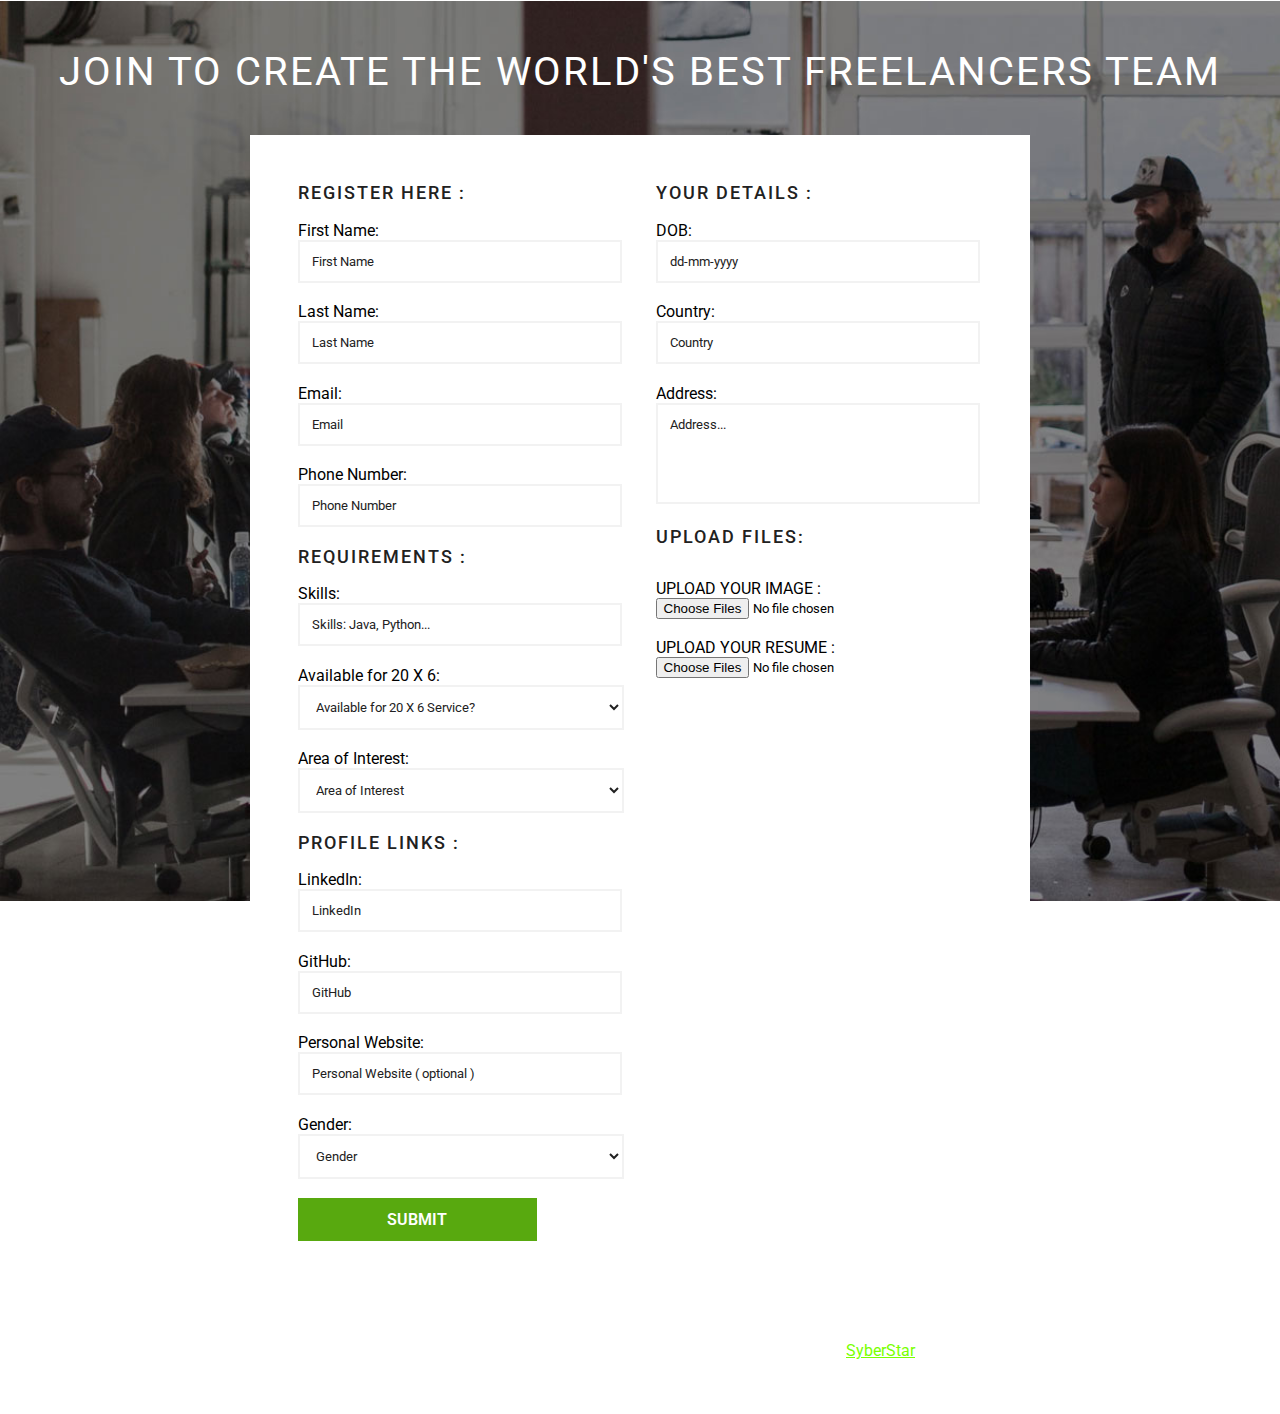
<file: forms/MembersForm/index.html>
<!--
Author: W3layouts
Author URL: http://w3layouts.com
License: Creative Commons Attribution 3.0 Unported
License URL: http://creativecommons.org/licenses/by/3.0/
-->
<!DOCTYPE html>
<html>
<head>
<title>Member Application Form - SyberStar</title>
<!-- for-mobile-apps -->
<meta name="viewport" content="width=device-width, initial-scale=1">
<meta http-equiv="Content-Type" content="text/html; charset=utf-8" />
<meta name="keywords" content="Employee Application Form Responsive web template, Bootstrap Web Templates, Flat Web Templates, Android Compatible web template, 
Smartphone Compatible web template, free webdesigns for Nokia, Samsung, LG, SonyEricsson, Motorola web design" />
<script type="application/x-javascript"> addEventListener("load", function() { setTimeout(hideURLbar, 0); }, false);
		function hideURLbar(){ window.scrollTo(0,1); } </script>
<!-- //for-mobile-apps -->
<link href="css/style.css" rel="stylesheet" type="text/css" media="all" />
<link rel="stylesheet" href="css/jquery-ui.css" />
<script src="js/jquery-1.12.0.min.js"></script>
<link href="//fonts.googleapis.com/css?family=Roboto:100,100i,300,300i,400,400i,500,500i,700,700i,900,900i&amp;subset=cyrillic,cyrillic-ext,greek,greek-ext,latin-ext,vietnamese" rel="stylesheet">
</head>
<body>
	<div class="main">
		<h1>Join to Create The World's Best FreeLancers Team</h1>
		<div class="w3_agile_main_grids">
			<div class="agileits_w3layouts_main_grid">
				<form name="EmployeeForm" id="upload" action="/success/" method="post" enctype="multipart/form-data" netlify>
					<div class="agile_main_grid_left">
						<div class="w3_agileits_main_grid_left_grid">
							<h3>Register Here :</h3>
							<span>First Name:</span>
							<input type="text" name="First Name" placeholder="First Name" required="">
							<span>Last Name:</span>
						<input type="text" name="Last Name" placeholder="Last Name" required="">
						<span>Email:</span>
							<input type="email" name="Email" placeholder="Email" required="">
							<span>Phone Number:</span>
							<input type="text" name="Phone Number" placeholder="Phone Number" required="">
<!-- 							<input type="password" name="Password" id="password1" placeholder="Password" required="">
							<input type="password" name="Confirm Password" id="password2" placeholder="Confirm Password" required=""> -->
<!-- 							<select id="w3_agileits_select" class="w3layouts_select" onchange="change_country(this.value)" required="">
								<option >Security Questions</option>
								<option >Question1</option>
								<option >Question2</option> 
								<option >Question3</option>							
							</select> -->
							
						</div>
						<div class="w3_agileits_qualifications">
							<h3>Requirements :</h3>
							<span>Skills:</span>
						<input type="text" name="Skills" placeholder="Skills: Java, Python..." required="">
						<span>Available for 20 X 6:</span>
						<select name="Available for 20 X 6" id="w3_agileits_select2" class="w3layouts_select" onchange="change_country(this.value)" required="">
								<option >Available for 20 X 6 Service?</option>
								<option >Yes</option>
								<option >No</option> 
								<option >Partial</option>
														
							</select>
						<span>Area of Interest:</span>	
						<select name="Area of Interest" class="w3layouts_select" onchange="change_country(this.value)" required="">
								<option >Area of Interest</option>
								<option >Programming</option>
								<option >Android Development</option>			
								<option >Web Development</option>			
								<option >Game Development</option>
								<option >UI/UX Design</option>			
								<option >Graphics Design</option>
								<option >VFX/SFX</option>			
								<option >Event Organizing</option>
								<option >Management</option>			
								<option >Tutor</option>																				
							</select>

							<h3>Profile Links :</h3>
							<span>LinkedIn:</span>
						<input type="text" name="linkedin" placeholder="LinkedIn" required="">
						<span>GitHub:</span>
						<input type="text" name="GitHub" placeholder="GitHub" required="">
						<span>Personal Website:</span>
						<input type="text" name="Personal Site" placeholder="Personal Website ( optional )">

							<span>Gender:</span>
							<select name="Gender" id="w3_agileits_select2" class="w3layouts_select" onchange="change_country(this.value)" required="">
								<option >Gender</option>
								<option >Male</option>
								<option >Female</option>
								<option >Other</option> 
														
							</select>

							<!-- <select class="w3layouts_select" onchange="change_country(this.value)" required="">
								<option >Grade Points</option>
								<option >A</option>
								<option >B</option>	
								<option >C</option>									
							</select> -->
						</div>
					</div>
					<div class="agile_main_grid_left">
						<h3>Your Details :</h3>
						
						<!-- <div class="agileits_main_grid_left_l_grids">
							<div class="w3_agileits_main_grid_left_l">
								<h2>Relocation Required <span class="wthree_color">*</span></h2>
							</div>
							<div class="w3_agileits_main_grid_left_r">
								<div class="agileinfo_radio_button">
									<label class="radio"><input type="radio" name="radio" checked=""><i></i>YES</label>
								</div>
								<div class="agileinfo_radio_button">
									<label class="radio"><input type="radio" name="radio"><i></i>No</label>
								</div>
								<div class="clear"> </div>
							</div>
							<div class="clear"> </div>
						</div> -->
						<!-- <select id="w3_agileits_select1" class="w3layouts_select" onchange="change_country(this.value)" required="">
							<option >Country</option>
							<option >America</option>
							<option >Bhutan</option> 
							<option >China</option>		
							<option >Europe</option>
							<option >Other</option>							
						</select>
						 -->
						 <span>DOB:</span>
						<input name="DOB" class="date" id="datepicker" type="text" value="dd-mm-yyyy" onfocus="this.value = '';" onblur="if (this.value == '') {this.value = 'dd-mm-yyyy';}" required="" >
						<span>Country:</span>
						 <input type="text" name="country" placeholder="Country" required="">
						 <span>Address:</span>
						<textarea name="address" placeholder="Address..." required=""></textarea>
						<h3>Upload Files:</h3>

						<div class="w3layouts_file_upload">
							<div class="w3_agileinfo_file">
								<label>UPLOAD YOUR IMAGE :</label>
								<input type="file" id="fileselect" name="Image" multiple="multiple" required="" /><br><br>
								<label>UPLOAD YOUR RESUME :</label>
								<input type="file" id="fileselect" name="Resume" multiple="multiple" required="" /><br><br>
								<!-- <h4>OR</h4> -->
								<!-- <div name="multipleFiles" id="filedrag">drag and drop files here</div> -->
							</div>
							<!-- <div id="messages">
								<h4>Status Messages</h4>
							</div> -->
						</div>
					</div><br><br>
					<div class="clear"> </div>
					<input type="submit" value="Submit">
				</form>
			</div>
		</div>
		<div class="agileits_copyright">
			<p>© 2020 Employee Application Form. All rights reserved | Design by <a href="http://syberstar.com" target="_blank">SyberStar</a></p>
		</div>
	</div>
	<script src="js/filedrag.js"></script>
	<script type="text/javascript">
		window.onload = function () {
			document.getElementById("password1").onchange = validatePassword;
			document.getElementById("password2").onchange = validatePassword;
		}
		function validatePassword(){
			var pass2=document.getElementById("password2").value;
			var pass1=document.getElementById("password1").value;
			if(pass1!=pass2)
				document.getElementById("password2").setCustomValidity("Passwords Don't Match");
			else
				document.getElementById("password2").setCustomValidity('');	 
				//empty string means no validation error
		}
	</script>
	<!-- start-date-piker-->
		<script src="js/jquery-ui.js"></script>
		<script>
			$(function() {
			$( "#datepicker" ).datepicker();
			});
		</script>
	<!-- //End-date-piker -->
</body>
</html>
</file>
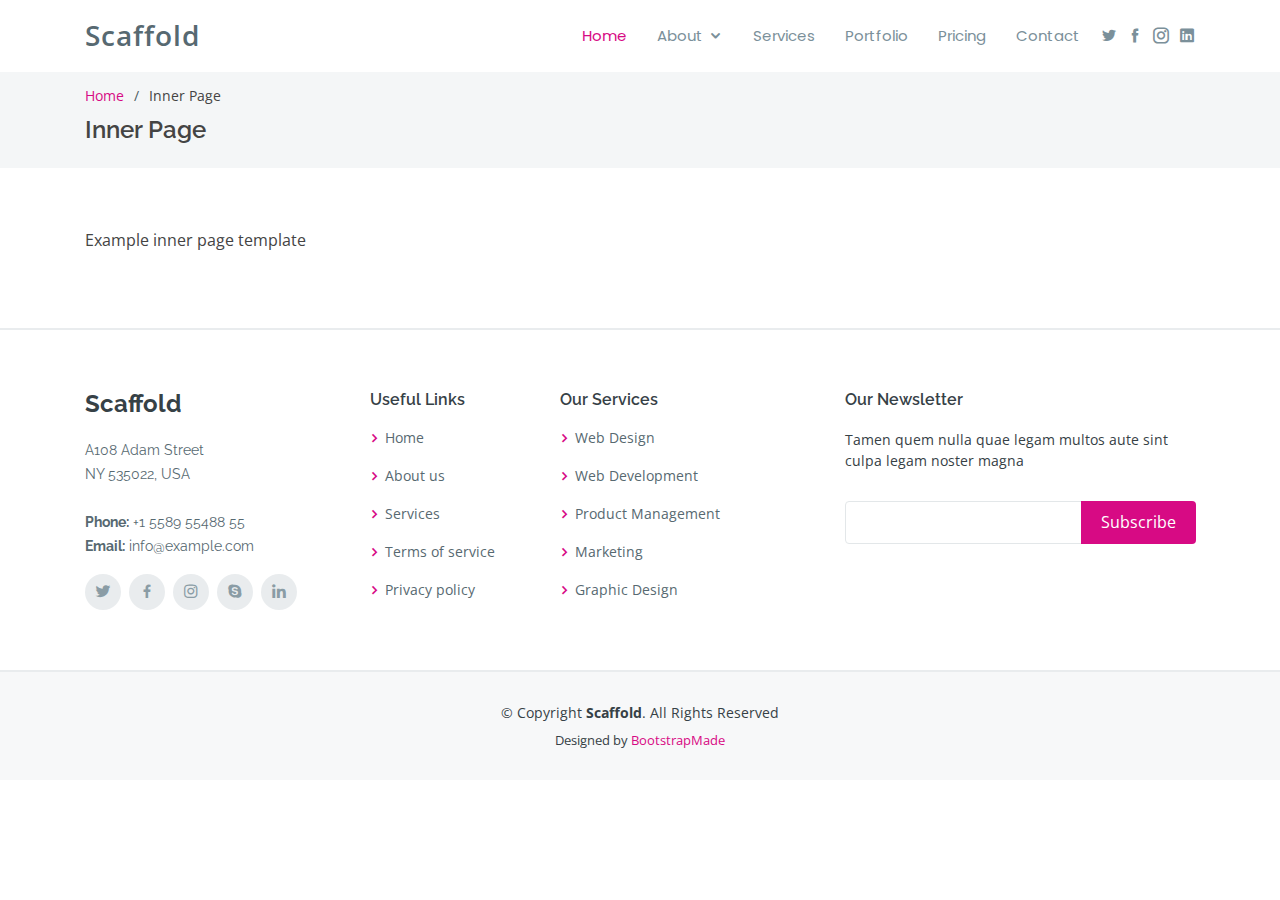
<file: inner-page.html>
<!DOCTYPE html>
<html lang="en">

<head>
  <meta charset="utf-8">
  <meta content="width=device-width, initial-scale=1.0" name="viewport">

  <title>Inner Page - Scaffold Bootstrap Template</title>
  <meta content="" name="descriptison">
  <meta content="" name="keywords">

  <!-- Favicons -->
  <link href="assets/img/favicon.png" rel="icon">
  <link href="assets/img/apple-touch-icon.png" rel="apple-touch-icon">

  <!-- Google Fonts -->
  <link href="https://fonts.googleapis.com/css?family=Open+Sans:300,300i,400,400i,600,600i,700,700i|Raleway:300,300i,400,400i,500,500i,600,600i,700,700i|Poppins:300,300i,400,400i,500,500i,600,600i,700,700i" rel="stylesheet">

  <!-- Vendor CSS Files -->
  <link href="assets/vendor/bootstrap/css/bootstrap.min.css" rel="stylesheet">
  <link href="assets/vendor/icofont/icofont.min.css" rel="stylesheet">
  <link href="assets/vendor/boxicons/css/boxicons.min.css" rel="stylesheet">
  <link href="assets/vendor/venobox/venobox.css" rel="stylesheet">
  <link href="assets/vendor/owl.carousel/assets/owl.carousel.min.css" rel="stylesheet">
  <link href="assets/vendor/aos/aos.css" rel="stylesheet">

  <!-- Template Main CSS File -->
  <link href="assets/css/style.css" rel="stylesheet">

  <!-- =======================================================
  * Template Name: Scaffold - v2.1.0
  * Template URL: https://bootstrapmade.com/scaffold-bootstrap-metro-style-template/
  * Author: BootstrapMade.com
  * License: https://bootstrapmade.com/license/
  ======================================================== -->
</head>

<body>

  <!-- ======= Header ======= -->
  <header id="header" class="fixed-top">
    <div class="container d-flex">

      <div class="logo mr-auto">
        <h1 class="text-light"><a href="index.html"><span>Scaffold</span></a></h1>
        <!-- Uncomment below if you prefer to use an image logo -->
        <!-- <a href="index.html"><img src="assets/img/logo.png" alt="" class="img-fluid"></a>-->
      </div>

      <nav class="nav-menu d-none d-lg-block">
        <ul>
          <li class="active"><a href="index.html">Home</a></li>
          <li class="drop-down"><a href="">About</a>
            <ul>
              <li><a href="#about">About Us</a></li>
              <li><a href="#team">Team</a></li>
              <li><a href="#testimonials">Testimonials</a></li>
              <li class="drop-down"><a href="#">Deep Drop Down</a>
                <ul>
                  <li><a href="#">Deep Drop Down 1</a></li>
                  <li><a href="#">Deep Drop Down 2</a></li>
                  <li><a href="#">Deep Drop Down 3</a></li>
                  <li><a href="#">Deep Drop Down 4</a></li>
                  <li><a href="#">Deep Drop Down 5</a></li>
                </ul>
              </li>
            </ul>
          </li>
          <li><a href="#services">Services</a></li>
          <li><a href="#portfolio">Portfolio</a></li>
          <li><a href="#pricing">Pricing</a></li>

          <li><a href="#contact">Contact</a></li>

        </ul>
      </nav><!-- .nav-menu -->

      <div class="header-social-links">
        <a href="#" class="twitter"><i class="icofont-twitter"></i></a>
        <a href="#" class="facebook"><i class="icofont-facebook"></i></a>
        <a href="#" class="instagram"><i class="icofont-instagram"></i></a>
        <a href="#" class="linkedin"><i class="icofont-linkedin"></i></i></a>
      </div>

    </div>
  </header><!-- End Header -->

  <main id="main">

    <!-- ======= Breadcrumbs ======= -->
    <section id="breadcrumbs" class="breadcrumbs">
      <div class="container">

        <ol>
          <li><a href="index.html">Home</a></li>
          <li>Inner Page</li>
        </ol>
        <h2>Inner Page</h2>

      </div>
    </section><!-- End Breadcrumbs -->

    <section class="inner-page">
      <div class="container">
        <p>
          Example inner page template
        </p>
      </div>
    </section>

  </main><!-- End #main -->

  <!-- ======= Footer ======= -->
  <footer id="footer">
    <div class="footer-top">
      <div class="container">
        <div class="row">

          <div class="col-lg-3 col-md-6">
            <div class="footer-info">
              <h3>Scaffold</h3>
              <p>
                A108 Adam Street <br>
                NY 535022, USA<br><br>
                <strong>Phone:</strong> +1 5589 55488 55<br>
                <strong>Email:</strong> info@example.com<br>
              </p>
              <div class="social-links mt-3">
                <a href="#" class="twitter"><i class="bx bxl-twitter"></i></a>
                <a href="#" class="facebook"><i class="bx bxl-facebook"></i></a>
                <a href="#" class="instagram"><i class="bx bxl-instagram"></i></a>
                <a href="#" class="google-plus"><i class="bx bxl-skype"></i></a>
                <a href="#" class="linkedin"><i class="bx bxl-linkedin"></i></a>
              </div>
            </div>
          </div>

          <div class="col-lg-2 col-md-6 footer-links">
            <h4>Useful Links</h4>
            <ul>
              <li><i class="bx bx-chevron-right"></i> <a href="#">Home</a></li>
              <li><i class="bx bx-chevron-right"></i> <a href="#">About us</a></li>
              <li><i class="bx bx-chevron-right"></i> <a href="#">Services</a></li>
              <li><i class="bx bx-chevron-right"></i> <a href="#">Terms of service</a></li>
              <li><i class="bx bx-chevron-right"></i> <a href="#">Privacy policy</a></li>
            </ul>
          </div>

          <div class="col-lg-3 col-md-6 footer-links">
            <h4>Our Services</h4>
            <ul>
              <li><i class="bx bx-chevron-right"></i> <a href="#">Web Design</a></li>
              <li><i class="bx bx-chevron-right"></i> <a href="#">Web Development</a></li>
              <li><i class="bx bx-chevron-right"></i> <a href="#">Product Management</a></li>
              <li><i class="bx bx-chevron-right"></i> <a href="#">Marketing</a></li>
              <li><i class="bx bx-chevron-right"></i> <a href="#">Graphic Design</a></li>
            </ul>
          </div>

          <div class="col-lg-4 col-md-6 footer-newsletter">
            <h4>Our Newsletter</h4>
            <p>Tamen quem nulla quae legam multos aute sint culpa legam noster magna</p>
            <form action="" method="post">
              <input type="email" name="email"><input type="submit" value="Subscribe">
            </form>

          </div>

        </div>
      </div>
    </div>

    <div class="container">
      <div class="copyright">
        &copy; Copyright <strong><span>Scaffold</span></strong>. All Rights Reserved
      </div>
      <div class="credits">
        <!-- All the links in the footer should remain intact. -->
        <!-- You can delete the links only if you purchased the pro version. -->
        <!-- Licensing information: https://bootstrapmade.com/license/ -->
        <!-- Purchase the pro version with working PHP/AJAX contact form: https://bootstrapmade.com/scaffold-bootstrap-metro-style-template/ -->
        Designed by <a href="https://bootstrapmade.com/">BootstrapMade</a>
      </div>
    </div>
  </footer><!-- End Footer -->

  <a href="#" class="back-to-top"><i class="bx bxs-up-arrow-alt"></i></a>

  <!-- Vendor JS Files -->
  <script src="assets/vendor/jquery/jquery.min.js"></script>
  <script src="assets/vendor/bootstrap/js/bootstrap.bundle.min.js"></script>
  <script src="assets/vendor/jquery.easing/jquery.easing.min.js"></script>
  <script src="assets/vendor/php-email-form/validate.js"></script>
  <script src="assets/vendor/isotope-layout/isotope.pkgd.min.js"></script>
  <script src="assets/vendor/venobox/venobox.min.js"></script>
  <script src="assets/vendor/owl.carousel/owl.carousel.min.js"></script>
  <script src="assets/vendor/aos/aos.js"></script>

  <!-- Template Main JS File -->
  <script src="assets/js/main.js"></script>

</body>

</html>
</file>
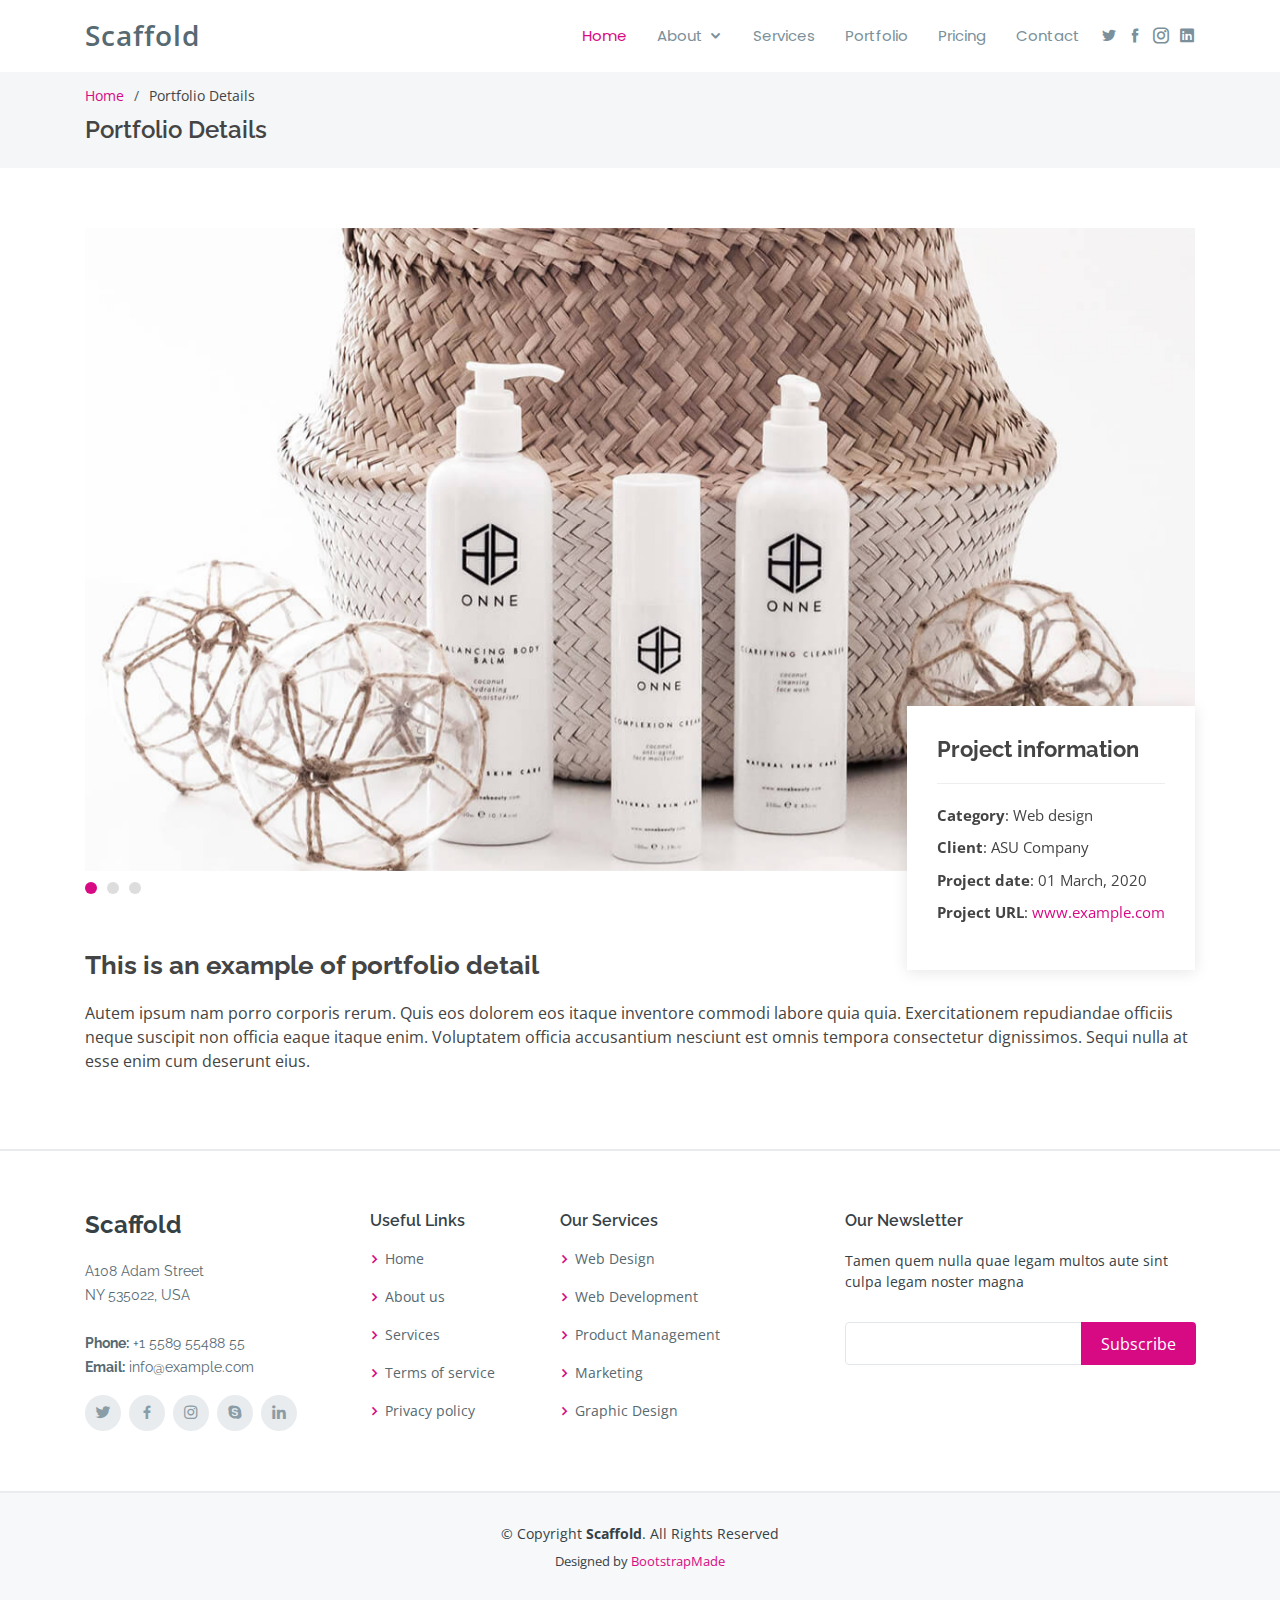
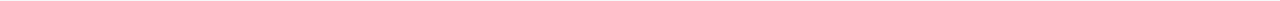
<file: portfolio-details.html>
<!DOCTYPE html>
<html lang="en">

<head>
  <meta charset="utf-8">
  <meta content="width=device-width, initial-scale=1.0" name="viewport">

  <title>Portfolio Details - Scaffold Bootstrap Template</title>
  <meta content="" name="descriptison">
  <meta content="" name="keywords">

  <!-- Favicons -->
  <link href="assets/img/favicon.png" rel="icon">
  <link href="assets/img/apple-touch-icon.png" rel="apple-touch-icon">

  <!-- Google Fonts -->
  <link href="https://fonts.googleapis.com/css?family=Open+Sans:300,300i,400,400i,600,600i,700,700i|Raleway:300,300i,400,400i,500,500i,600,600i,700,700i|Poppins:300,300i,400,400i,500,500i,600,600i,700,700i" rel="stylesheet">

  <!-- Vendor CSS Files -->
  <link href="assets/vendor/bootstrap/css/bootstrap.min.css" rel="stylesheet">
  <link href="assets/vendor/icofont/icofont.min.css" rel="stylesheet">
  <link href="assets/vendor/boxicons/css/boxicons.min.css" rel="stylesheet">
  <link href="assets/vendor/venobox/venobox.css" rel="stylesheet">
  <link href="assets/vendor/owl.carousel/assets/owl.carousel.min.css" rel="stylesheet">
  <link href="assets/vendor/aos/aos.css" rel="stylesheet">

  <!-- Template Main CSS File -->
  <link href="assets/css/style.css" rel="stylesheet">

  <!-- =======================================================
  * Template Name: Scaffold - v2.1.0
  * Template URL: https://bootstrapmade.com/scaffold-bootstrap-metro-style-template/
  * Author: BootstrapMade.com
  * License: https://bootstrapmade.com/license/
  ======================================================== -->
</head>

<body>

  <!-- ======= Header ======= -->
  <header id="header" class="fixed-top">
    <div class="container d-flex">

      <div class="logo mr-auto">
        <h1 class="text-light"><a href="index.html"><span>Scaffold</span></a></h1>
        <!-- Uncomment below if you prefer to use an image logo -->
        <!-- <a href="index.html"><img src="assets/img/logo.png" alt="" class="img-fluid"></a>-->
      </div>

      <nav class="nav-menu d-none d-lg-block">
        <ul>
          <li class="active"><a href="index.html">Home</a></li>
          <li class="drop-down"><a href="">About</a>
            <ul>
              <li><a href="#about">About Us</a></li>
              <li><a href="#team">Team</a></li>
              <li><a href="#testimonials">Testimonials</a></li>
              <li class="drop-down"><a href="#">Deep Drop Down</a>
                <ul>
                  <li><a href="#">Deep Drop Down 1</a></li>
                  <li><a href="#">Deep Drop Down 2</a></li>
                  <li><a href="#">Deep Drop Down 3</a></li>
                  <li><a href="#">Deep Drop Down 4</a></li>
                  <li><a href="#">Deep Drop Down 5</a></li>
                </ul>
              </li>
            </ul>
          </li>
          <li><a href="#services">Services</a></li>
          <li><a href="#portfolio">Portfolio</a></li>
          <li><a href="#pricing">Pricing</a></li>

          <li><a href="#contact">Contact</a></li>

        </ul>
      </nav><!-- .nav-menu -->

      <div class="header-social-links">
        <a href="#" class="twitter"><i class="icofont-twitter"></i></a>
        <a href="#" class="facebook"><i class="icofont-facebook"></i></a>
        <a href="#" class="instagram"><i class="icofont-instagram"></i></a>
        <a href="#" class="linkedin"><i class="icofont-linkedin"></i></i></a>
      </div>

    </div>
  </header><!-- End Header -->

  <main id="main">

    <!-- ======= Breadcrumbs ======= -->
    <section id="breadcrumbs" class="breadcrumbs">
      <div class="container">

        <ol>
          <li><a href="index.html">Home</a></li>
          <li>Portfolio Details</li>
        </ol>
        <h2>Portfolio Details</h2>

      </div>
    </section><!-- End Breadcrumbs -->

    <!-- ======= Portfolio Details Section ======= -->
    <section id="portfolio-details" class="portfolio-details">
      <div class="container">

        <div class="portfolio-details-container">

          <div class="owl-carousel portfolio-details-carousel">
            <img src="assets/img/portfolio-details-1.jpg" class="img-fluid" alt="">
            <img src="assets/img/portfolio-details-2.jpg" class="img-fluid" alt="">
            <img src="assets/img/portfolio-details-3.jpg" class="img-fluid" alt="">
          </div>

          <div class="portfolio-info">
            <h3>Project information</h3>
            <ul>
              <li><strong>Category</strong>: Web design</li>
              <li><strong>Client</strong>: ASU Company</li>
              <li><strong>Project date</strong>: 01 March, 2020</li>
              <li><strong>Project URL</strong>: <a href="#">www.example.com</a></li>
            </ul>
          </div>

        </div>

        <div class="portfolio-description">
          <h2>This is an example of portfolio detail</h2>
          <p>
            Autem ipsum nam porro corporis rerum. Quis eos dolorem eos itaque inventore commodi labore quia quia. Exercitationem repudiandae officiis neque suscipit non officia eaque itaque enim. Voluptatem officia accusantium nesciunt est omnis tempora consectetur dignissimos. Sequi nulla at esse enim cum deserunt eius.
          </p>
        </div>

      </div>
    </section><!-- End Portfolio Details Section -->

  </main><!-- End #main -->

  <!-- ======= Footer ======= -->
  <footer id="footer">
    <div class="footer-top">
      <div class="container">
        <div class="row">

          <div class="col-lg-3 col-md-6">
            <div class="footer-info">
              <h3>Scaffold</h3>
              <p>
                A108 Adam Street <br>
                NY 535022, USA<br><br>
                <strong>Phone:</strong> +1 5589 55488 55<br>
                <strong>Email:</strong> info@example.com<br>
              </p>
              <div class="social-links mt-3">
                <a href="#" class="twitter"><i class="bx bxl-twitter"></i></a>
                <a href="#" class="facebook"><i class="bx bxl-facebook"></i></a>
                <a href="#" class="instagram"><i class="bx bxl-instagram"></i></a>
                <a href="#" class="google-plus"><i class="bx bxl-skype"></i></a>
                <a href="#" class="linkedin"><i class="bx bxl-linkedin"></i></a>
              </div>
            </div>
          </div>

          <div class="col-lg-2 col-md-6 footer-links">
            <h4>Useful Links</h4>
            <ul>
              <li><i class="bx bx-chevron-right"></i> <a href="#">Home</a></li>
              <li><i class="bx bx-chevron-right"></i> <a href="#">About us</a></li>
              <li><i class="bx bx-chevron-right"></i> <a href="#">Services</a></li>
              <li><i class="bx bx-chevron-right"></i> <a href="#">Terms of service</a></li>
              <li><i class="bx bx-chevron-right"></i> <a href="#">Privacy policy</a></li>
            </ul>
          </div>

          <div class="col-lg-3 col-md-6 footer-links">
            <h4>Our Services</h4>
            <ul>
              <li><i class="bx bx-chevron-right"></i> <a href="#">Web Design</a></li>
              <li><i class="bx bx-chevron-right"></i> <a href="#">Web Development</a></li>
              <li><i class="bx bx-chevron-right"></i> <a href="#">Product Management</a></li>
              <li><i class="bx bx-chevron-right"></i> <a href="#">Marketing</a></li>
              <li><i class="bx bx-chevron-right"></i> <a href="#">Graphic Design</a></li>
            </ul>
          </div>

          <div class="col-lg-4 col-md-6 footer-newsletter">
            <h4>Our Newsletter</h4>
            <p>Tamen quem nulla quae legam multos aute sint culpa legam noster magna</p>
            <form action="" method="post">
              <input type="email" name="email"><input type="submit" value="Subscribe">
            </form>

          </div>

        </div>
      </div>
    </div>

    <div class="container">
      <div class="copyright">
        &copy; Copyright <strong><span>Scaffold</span></strong>. All Rights Reserved
      </div>
      <div class="credits">
        <!-- All the links in the footer should remain intact. -->
        <!-- You can delete the links only if you purchased the pro version. -->
        <!-- Licensing information: https://bootstrapmade.com/license/ -->
        <!-- Purchase the pro version with working PHP/AJAX contact form: https://bootstrapmade.com/scaffold-bootstrap-metro-style-template/ -->
        Designed by <a href="https://bootstrapmade.com/">BootstrapMade</a>
      </div>
    </div>
  </footer><!-- End Footer -->

  <a href="#" class="back-to-top"><i class="bx bxs-up-arrow-alt"></i></a>

  <!-- Vendor JS Files -->
  <script src="assets/vendor/jquery/jquery.min.js"></script>
  <script src="assets/vendor/bootstrap/js/bootstrap.bundle.min.js"></script>
  <script src="assets/vendor/jquery.easing/jquery.easing.min.js"></script>
  <script src="assets/vendor/php-email-form/validate.js"></script>
  <script src="assets/vendor/isotope-layout/isotope.pkgd.min.js"></script>
  <script src="assets/vendor/venobox/venobox.min.js"></script>
  <script src="assets/vendor/owl.carousel/owl.carousel.min.js"></script>
  <script src="assets/vendor/aos/aos.js"></script>

  <!-- Template Main JS File -->
  <script src="assets/js/main.js"></script>

</body>

</html>
</file>
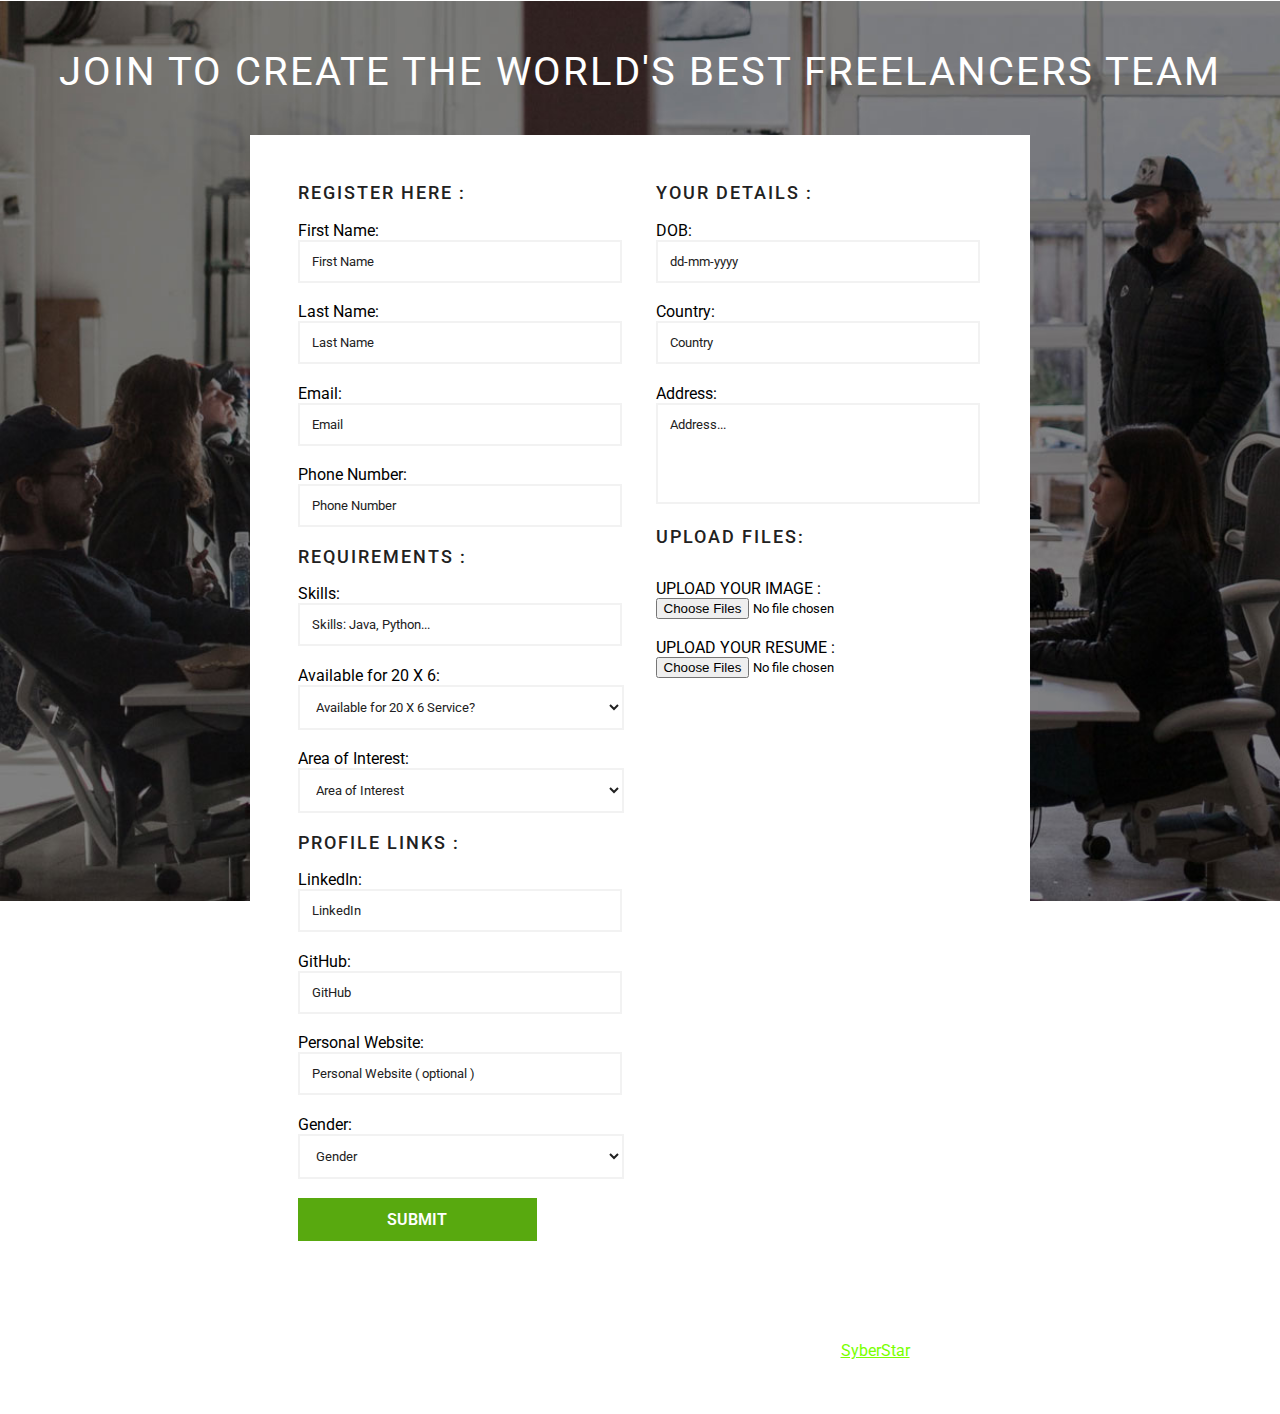
<file: forms/MembersForm/memberform.html>
<!--
Author: W3layouts
Author URL: http://w3layouts.com
License: Creative Commons Attribution 3.0 Unported
License URL: http://creativecommons.org/licenses/by/3.0/
-->
<!DOCTYPE html>
<html>
<head>
<title>Member Application Form - SyberStar</title>
<!-- for-mobile-apps -->
<meta name="viewport" content="width=device-width, initial-scale=1">
<meta http-equiv="Content-Type" content="text/html; charset=utf-8" />
<meta name="keywords" content="Employee Application Form Responsive web template, Bootstrap Web Templates, Flat Web Templates, Android Compatible web template, 
Smartphone Compatible web template, free webdesigns for Nokia, Samsung, LG, SonyEricsson, Motorola web design" />
<script type="application/x-javascript"> addEventListener("load", function() { setTimeout(hideURLbar, 0); }, false);
		function hideURLbar(){ window.scrollTo(0,1); } </script>
<!-- //for-mobile-apps -->
<link href="css/style.css" rel="stylesheet" type="text/css" media="all" />
<link rel="stylesheet" href="css/jquery-ui.css" />
<script src="js/jquery-1.12.0.min.js"></script>
<link href="//fonts.googleapis.com/css?family=Roboto:100,100i,300,300i,400,400i,500,500i,700,700i,900,900i&amp;subset=cyrillic,cyrillic-ext,greek,greek-ext,latin-ext,vietnamese" rel="stylesheet">
</head>
<body>
	<div class="main">
		<h1>Join to Create The World's Best FreeLancers Team</h1>
		<div class="w3_agile_main_grids">
			<div class="agileits_w3layouts_main_grid">
				<form name="EmployeeForm" id="upload" action="/success/" method="post" enctype="multipart/form-data" netlify>
					<div class="agile_main_grid_left">
						<div class="w3_agileits_main_grid_left_grid">
							<h3>Register Here :</h3>
							<span>First Name:</span>
							<input type="text" name="First Name" placeholder="First Name" required="">
							<span>Last Name:</span>
						<input type="text" name="Last Name" placeholder="Last Name" required="">
						<span>Email:</span>
							<input type="email" name="Email" placeholder="Email" required="">
							<span>Phone Number:</span>
							<input type="text" name="Phone Number" placeholder="Phone Number" required="">
<!-- 							<input type="password" name="Password" id="password1" placeholder="Password" required="">
							<input type="password" name="Confirm Password" id="password2" placeholder="Confirm Password" required=""> -->
<!-- 							<select id="w3_agileits_select" class="w3layouts_select" onchange="change_country(this.value)" required="">
								<option >Security Questions</option>
								<option >Question1</option>
								<option >Question2</option> 
								<option >Question3</option>							
							</select> -->
							
						</div>
						<div class="w3_agileits_qualifications">
							<h3>Requirements :</h3>
							<span>Skills:</span>
						<input type="text" name="Skills" placeholder="Skills: Java, Python..." required="">
						<span>Available for 20 X 6:</span>
						<select name="Available for 20 X 6" id="w3_agileits_select2" class="w3layouts_select" onchange="change_country(this.value)" required="">
								<option >Available for 20 X 6 Service?</option>
								<option >Yes</option>
								<option >No</option> 
								<option >Partial</option>
														
							</select>
						<span>Area of Interest:</span>	
						<select name="Area of Interest" class="w3layouts_select" onchange="change_country(this.value)" required="">
								<option >Area of Interest</option>
								<option >Programming</option>
								<option >Android Development</option>			
								<option >Web Development</option>			
								<option >Game Development</option>
								<option >UI/UX Design</option>			
								<option >Graphics Design</option>
								<option >VFX/SFX</option>			
								<option >Event Organizing</option>
								<option >Management</option>			
								<option >Tutor</option>																				
							</select>

							<h3>Profile Links :</h3>
							<span>LinkedIn:</span>
						<input type="text" name="linkedin" placeholder="LinkedIn" required="">
						<span>GitHub:</span>
						<input type="text" name="GitHub" placeholder="GitHub" required="">
						<span>Personal Website:</span>
						<input type="text" name="Personal Site" placeholder="Personal Website ( optional )">

							<span>Gender:</span>
							<select name="Gender" id="w3_agileits_select2" class="w3layouts_select" onchange="change_country(this.value)" required="">
								<option >Gender</option>
								<option >Male</option>
								<option >Female</option>
								<option >Other</option> 
														
							</select>

							<!-- <select class="w3layouts_select" onchange="change_country(this.value)" required="">
								<option >Grade Points</option>
								<option >A</option>
								<option >B</option>	
								<option >C</option>									
							</select> -->
						</div>
					</div>
					<div class="agile_main_grid_left">
						<h3>Your Details :</h3>
						
						<!-- <div class="agileits_main_grid_left_l_grids">
							<div class="w3_agileits_main_grid_left_l">
								<h2>Relocation Required <span class="wthree_color">*</span></h2>
							</div>
							<div class="w3_agileits_main_grid_left_r">
								<div class="agileinfo_radio_button">
									<label class="radio"><input type="radio" name="radio" checked=""><i></i>YES</label>
								</div>
								<div class="agileinfo_radio_button">
									<label class="radio"><input type="radio" name="radio"><i></i>No</label>
								</div>
								<div class="clear"> </div>
							</div>
							<div class="clear"> </div>
						</div> -->
						<!-- <select id="w3_agileits_select1" class="w3layouts_select" onchange="change_country(this.value)" required="">
							<option >Country</option>
							<option >America</option>
							<option >Bhutan</option> 
							<option >China</option>		
							<option >Europe</option>
							<option >Other</option>							
						</select>
						 -->
						 <span>DOB:</span>
						<input name="DOB" class="date" id="datepicker" type="text" value="dd-mm-yyyy" onfocus="this.value = '';" onblur="if (this.value == '') {this.value = 'dd-mm-yyyy';}" required="" >
						<span>Country:</span>
						 <input type="text" name="country" placeholder="Country" required="">
						 <span>Address:</span>
						<textarea name="address" placeholder="Address..." required=""></textarea>
						<h3>Upload Files:</h3>

						<div class="w3layouts_file_upload">
							<div class="w3_agileinfo_file">
								<label>UPLOAD YOUR IMAGE :</label>
								<input type="file" id="fileselect" name="Image" multiple="multiple" required="" /><br><br>
								<label>UPLOAD YOUR RESUME :</label>
								<input type="file" id="fileselect" name="Resume" multiple="multiple" required="" /><br><br>
								<!-- <h4>OR</h4> -->
								<!-- <div name="multipleFiles" id="filedrag">drag and drop files here</div> -->
							</div>
							<!-- <div id="messages">
								<h4>Status Messages</h4>
							</div> -->
						</div>
					</div><br><br>
					<div class="clear"> </div>
					<input type="submit" value="Submit">
				</form>
			</div>
		</div>
		<div class="agileits_copyright">
			<p>© 2020 Member Application Form. All rights reserved | Design by <a href="http://syberstar.com" target="_blank">SyberStar</a></p>
		</div>
	</div>
	<script src="js/filedrag.js"></script>
	<script type="text/javascript">
		window.onload = function () {
			document.getElementById("password1").onchange = validatePassword;
			document.getElementById("password2").onchange = validatePassword;
		}
		function validatePassword(){
			var pass2=document.getElementById("password2").value;
			var pass1=document.getElementById("password1").value;
			if(pass1!=pass2)
				document.getElementById("password2").setCustomValidity("Passwords Don't Match");
			else
				document.getElementById("password2").setCustomValidity('');	 
				//empty string means no validation error
		}
	</script>
	<!-- start-date-piker-->
		<script src="js/jquery-ui.js"></script>
		<script>
			$(function() {
			$( "#datepicker" ).datepicker();
			});
		</script>
	<!-- //End-date-piker -->
</body>
</html>
</file>
<file: assets/vendor/venobox/venobox.css>
/* ------ venobox.css --------*/
.vbox-overlay *, .vbox-overlay *:before, .vbox-overlay *:after{
    -webkit-backface-visibility: hidden;
    -webkit-box-sizing:border-box;
    -moz-box-sizing:border-box;
    box-sizing:border-box;
}
.vbox-overlay * { 
    -webkit-backface-visibility: visible;
    backface-visibility: visible;
}
.vbox-overlay{
    display: -webkit-flex;
    display: flex;
    -webkit-flex-direction: column;
    flex-direction: column;
    -webkit-justify-content: center;
    justify-content: center;
    -webkit-align-items: center;
    align-items: center;
    position: fixed;
    left: 0;
    top: 0;
    bottom: 0;
    right: 0;
    z-index: 999999;
}

/* ----- navigation ----- */
.vbox-title{
    width: 100%;
    height: 40px;
    float: left;
    text-align: center;
    line-height: 28px;
    font-size: 12px;
    padding: 6px 50px;
    overflow: hidden;
    position: fixed;
    display: none;
    left: 0;
    z-index: 89;
}
.vbox-close{
    cursor: pointer;
    position: fixed;
    top: -1px;
    right: 0;
    width: 50px;
    height: 40px;
    padding: 6px;
    display: block;
    background-position:10px center;
    overflow: hidden;
    font-size: 24px;
    line-height: 1;
    text-align: center;
    z-index: 99;
}
.vbox-left{
    cursor: pointer;
    position: fixed;
    left: 0;
    height: 40px;
    overflow: hidden;
    line-height: 28px;
    font-size: 12px;
    z-index: 99;
    display: flex;
    align-items:center;
}
.vbox-num{
    display: inline-block;
    margin: 6px 0 6px 15px;
}
/* ----- Social share ----- */
.vbox-share{
    line-height: 28px;
    font-size: 12px;
    overflow: hidden;
    position: fixed;
    left: 0;
    z-index: 98;
    display: flex;
    align-items:center;
    justify-content: center;
    width: 100%;
    text-align: center;
}
.vbox-share svg{
    max-height: 28px;
    width: 28px;
    z-index: 10;
    margin-left: 12px;
    margin-top: 6px;
    margin-bottom: 6px;
    vertical-align: middle;
}


/* ----- navigation ARROWS ----- */
.vbox-next, .vbox-prev{
    position: fixed;
    top: 50%;
    margin-top: -15px;
    overflow: hidden;
    cursor: pointer;
    display: block;
    width: 45px;
    height: 45px;
    z-index: 99;
}
.vbox-next span, .vbox-prev span{
    position: relative;
    width: 20px;
    height: 20px;
    border: 2px solid transparent;
    border-top-color: #B6B6B6;
    border-right-color: #B6B6B6;
    text-indent: -100px;
    position: absolute;
    top: 8px;
    display: block;
}
.vbox-prev{
    left: 15px;
}
.vbox-next{
    right: 15px;
}
.vbox-prev span{
    left: 10px;
    -ms-transform: rotate(-135deg);
    -webkit-transform: rotate(-135deg);
    transform: rotate(-135deg);
}
.vbox-next span{
    -ms-transform: rotate(45deg);
    -webkit-transform: rotate(45deg);
    transform: rotate(45deg);
    right: 10px;
}
/* ------- inline window ------ */
.vbox-inline{
    width: 420px;
    height: 315px;
    height: 70vh;
    padding: 10px;
    background: #fff;
    margin: 0 auto;
    overflow: auto;
    text-align: left;
}
/* ------- Video & iFrames window ------ */
.venoframe{
    max-width: 100%;
    width: 100%;
    border: none;
    width: 100%;
    height: 260px;
    height: 70vh;
}
.venoframe.vbvid{
    height: 260px;
}
@media (min-width: 768px) {
    .venoframe, .vbox-inline{
        width: 90%;
        height: 360px;
        height: 70vh;
    }
    .venoframe.vbvid{
        width: 640px;
        height: 360px;
    }
}
@media (min-width: 992px) {
    .venoframe, .vbox-inline{
        max-width: 1200px;
        width: 80%;
        height: 540px;
        height: 70vh;
    }
    .venoframe.vbvid{
        width: 960px;
        height: 540px;
    }
}
/* 
Please do NOT edit this part! 
or at least read this note: http://i.imgur.com/7C0ws9e.gif
*/
.vbox-open{
    overflow: hidden;
}
.vbox-container{
    position: absolute;
    left: 0;
    right: 0;
    top: 0;
    bottom: 0;
    overflow-x: hidden;
    overflow-y: scroll;
    overflow-scrolling: touch;
    -webkit-overflow-scrolling: touch;
    z-index: 20;
    max-height: 100%;

}

.vbox-content{
    text-align: center;
    float: left;
    width: 100%;
    position: relative;
    overflow: hidden;
    padding: 20px 4%;
}
.vbox-container img{
    max-width: 100%;
    height: auto;
}
.vbox-figlio{
    box-shadow: 0 0 12px rgba(0,0,0,0.19), 0 6px 6px rgba(0,0,0,0.23);
    max-width: 100%;
    text-align: initial;
}
img.vbox-figlio{
    -webkit-user-select: none;
-khtml-user-select: none;
-moz-user-select: none;
-o-user-select: none;
user-select: none;
}
.vbox-content.swipe-left{
    margin-left: -200px !important;
}
.vbox-content.swipe-right{
    margin-left: 200px !important;
}
.vbox-animated{
    webkit-transition: margin 300ms ease-out;
    transition: margin 300ms ease-out;
}

/* ---------- preloader ----------
 * SPINKIT 
 * http://tobiasahlin.com/spinkit/
-------------------------------- */
.sk-double-bounce,.sk-rotating-plane{width:40px;height:40px;margin:40px auto}.sk-rotating-plane{background-color:#333;-webkit-animation:sk-rotatePlane 1.2s infinite ease-in-out;animation:sk-rotatePlane 1.2s infinite ease-in-out}@-webkit-keyframes sk-rotatePlane{0%{-webkit-transform:perspective(120px) rotateX(0) rotateY(0);transform:perspective(120px) rotateX(0) rotateY(0)}50%{-webkit-transform:perspective(120px) rotateX(-180.1deg) rotateY(0);transform:perspective(120px) rotateX(-180.1deg) rotateY(0)}100%{-webkit-transform:perspective(120px) rotateX(-180deg) rotateY(-179.9deg);transform:perspective(120px) rotateX(-180deg) rotateY(-179.9deg)}}@keyframes sk-rotatePlane{0%{-webkit-transform:perspective(120px) rotateX(0) rotateY(0);transform:perspective(120px) rotateX(0) rotateY(0)}50%{-webkit-transform:perspective(120px) rotateX(-180.1deg) rotateY(0);transform:perspective(120px) rotateX(-180.1deg) rotateY(0)}100%{-webkit-transform:perspective(120px) rotateX(-180deg) rotateY(-179.9deg);transform:perspective(120px) rotateX(-180deg) rotateY(-179.9deg)}}.sk-double-bounce{position:relative}.sk-double-bounce .sk-child{width:100%;height:100%;border-radius:50%;background-color:#333;opacity:.6;position:absolute;top:0;left:0;-webkit-animation:sk-doubleBounce 2s infinite ease-in-out;animation:sk-doubleBounce 2s infinite ease-in-out}.sk-chasing-dots .sk-child,.sk-spinner-pulse,.sk-three-bounce .sk-child{background-color:#333;border-radius:100%}.sk-double-bounce .sk-double-bounce2{-webkit-animation-delay:-1s;animation-delay:-1s}@-webkit-keyframes sk-doubleBounce{0%,100%{-webkit-transform:scale(0);transform:scale(0)}50%{-webkit-transform:scale(1);transform:scale(1)}}@keyframes sk-doubleBounce{0%,100%{-webkit-transform:scale(0);transform:scale(0)}50%{-webkit-transform:scale(1);transform:scale(1)}}.sk-wave{margin:40px auto;width:50px;height:40px;text-align:center;font-size:10px}.sk-wave .sk-rect{background-color:#333;height:100%;width:6px;display:inline-block;-webkit-animation:sk-waveStretchDelay 1.2s infinite ease-in-out;animation:sk-waveStretchDelay 1.2s infinite ease-in-out}.sk-wave .sk-rect1{-webkit-animation-delay:-1.2s;animation-delay:-1.2s}.sk-wave .sk-rect2{-webkit-animation-delay:-1.1s;animation-delay:-1.1s}.sk-wave .sk-rect3{-webkit-animation-delay:-1s;animation-delay:-1s}.sk-wave .sk-rect4{-webkit-animation-delay:-.9s;animation-delay:-.9s}.sk-wave .sk-rect5{-webkit-animation-delay:-.8s;animation-delay:-.8s}@-webkit-keyframes sk-waveStretchDelay{0%,100%,40%{-webkit-transform:scaleY(.4);transform:scaleY(.4)}20%{-webkit-transform:scaleY(1);transform:scaleY(1)}}@keyframes sk-waveStretchDelay{0%,100%,40%{-webkit-transform:scaleY(.4);transform:scaleY(.4)}20%{-webkit-transform:scaleY(1);transform:scaleY(1)}}.sk-wandering-cubes{margin:40px auto;width:40px;height:40px;position:relative}.sk-wandering-cubes .sk-cube{background-color:#333;width:10px;height:10px;position:absolute;top:0;left:0;-webkit-animation:sk-wanderingCube 1.8s ease-in-out -1.8s infinite both;animation:sk-wanderingCube 1.8s ease-in-out -1.8s infinite both}.sk-chasing-dots,.sk-spinner-pulse{width:40px;height:40px;margin:40px auto}.sk-wandering-cubes .sk-cube2{-webkit-animation-delay:-.9s;animation-delay:-.9s}@-webkit-keyframes sk-wanderingCube{0%{-webkit-transform:rotate(0);transform:rotate(0)}25%{-webkit-transform:translateX(30px) rotate(-90deg) scale(.5);transform:translateX(30px) rotate(-90deg) scale(.5)}50%{-webkit-transform:translateX(30px) translateY(30px) rotate(-179deg);transform:translateX(30px) translateY(30px) rotate(-179deg)}50.1%{-webkit-transform:translateX(30px) translateY(30px) rotate(-180deg);transform:translateX(30px) translateY(30px) rotate(-180deg)}75%{-webkit-transform:translateX(0) translateY(30px) rotate(-270deg) scale(.5);transform:translateX(0) translateY(30px) rotate(-270deg) scale(.5)}100%{-webkit-transform:rotate(-360deg);transform:rotate(-360deg)}}@keyframes sk-wanderingCube{0%{-webkit-transform:rotate(0);transform:rotate(0)}25%{-webkit-transform:translateX(30px) rotate(-90deg) scale(.5);transform:translateX(30px) rotate(-90deg) scale(.5)}50%{-webkit-transform:translateX(30px) translateY(30px) rotate(-179deg);transform:translateX(30px) translateY(30px) rotate(-179deg)}50.1%{-webkit-transform:translateX(30px) translateY(30px) rotate(-180deg);transform:translateX(30px) translateY(30px) rotate(-180deg)}75%{-webkit-transform:translateX(0) translateY(30px) rotate(-270deg) scale(.5);transform:translateX(0) translateY(30px) rotate(-270deg) scale(.5)}100%{-webkit-transform:rotate(-360deg);transform:rotate(-360deg)}}.sk-spinner-pulse{-webkit-animation:sk-pulseScaleOut 1s infinite ease-in-out;animation:sk-pulseScaleOut 1s infinite ease-in-out}@-webkit-keyframes sk-pulseScaleOut{0%{-webkit-transform:scale(0);transform:scale(0)}100%{-webkit-transform:scale(1);transform:scale(1);opacity:0}}@keyframes sk-pulseScaleOut{0%{-webkit-transform:scale(0);transform:scale(0)}100%{-webkit-transform:scale(1);transform:scale(1);opacity:0}}.sk-chasing-dots{position:relative;text-align:center;-webkit-animation:sk-chasingDotsRotate 2s infinite linear;animation:sk-chasingDotsRotate 2s infinite linear}.sk-chasing-dots .sk-child{width:60%;height:60%;display:inline-block;position:absolute;top:0;-webkit-animation:sk-chasingDotsBounce 2s infinite ease-in-out;animation:sk-chasingDotsBounce 2s infinite ease-in-out}.sk-chasing-dots .sk-dot2{top:auto;bottom:0;-webkit-animation-delay:-1s;animation-delay:-1s}@-webkit-keyframes sk-chasingDotsRotate{100%{-webkit-transform:rotate(360deg);transform:rotate(360deg)}}@keyframes sk-chasingDotsRotate{100%{-webkit-transform:rotate(360deg);transform:rotate(360deg)}}@-webkit-keyframes sk-chasingDotsBounce{0%,100%{-webkit-transform:scale(0);transform:scale(0)}50%{-webkit-transform:scale(1);transform:scale(1)}}@keyframes sk-chasingDotsBounce{0%,100%{-webkit-transform:scale(0);transform:scale(0)}50%{-webkit-transform:scale(1);transform:scale(1)}}.sk-three-bounce{margin:40px auto;width:80px;text-align:center}.sk-three-bounce .sk-child{width:20px;height:20px;display:inline-block;-webkit-animation:sk-three-bounce 1.4s ease-in-out 0s infinite both;animation:sk-three-bounce 1.4s ease-in-out 0s infinite both}.sk-circle .sk-child:before,.sk-fading-circle .sk-circle:before{display:block;border-radius:100%;content:'';background-color:#333}.sk-three-bounce .sk-bounce1{-webkit-animation-delay:-.32s;animation-delay:-.32s}.sk-three-bounce .sk-bounce2{-webkit-animation-delay:-.16s;animation-delay:-.16s}@-webkit-keyframes sk-three-bounce{0%,100%,80%{-webkit-transform:scale(0);transform:scale(0)}40%{-webkit-transform:scale(1);transform:scale(1)}}@keyframes sk-three-bounce{0%,100%,80%{-webkit-transform:scale(0);transform:scale(0)}40%{-webkit-transform:scale(1);transform:scale(1)}}.sk-circle{margin:40px auto;width:40px;height:40px;position:relative}.sk-circle .sk-child{width:100%;height:100%;position:absolute;left:0;top:0}.sk-circle .sk-child:before{margin:0 auto;width:15%;height:15%;-webkit-animation:sk-circleBounceDelay 1.2s infinite ease-in-out both;animation:sk-circleBounceDelay 1.2s infinite ease-in-out both}.sk-circle .sk-circle2{-webkit-transform:rotate(30deg);-ms-transform:rotate(30deg);transform:rotate(30deg)}.sk-circle .sk-circle3{-webkit-transform:rotate(60deg);-ms-transform:rotate(60deg);transform:rotate(60deg)}.sk-circle .sk-circle4{-webkit-transform:rotate(90deg);-ms-transform:rotate(90deg);transform:rotate(90deg)}.sk-circle .sk-circle5{-webkit-transform:rotate(120deg);-ms-transform:rotate(120deg);transform:rotate(120deg)}.sk-circle .sk-circle6{-webkit-transform:rotate(150deg);-ms-transform:rotate(150deg);transform:rotate(150deg)}.sk-circle .sk-circle7{-webkit-transform:rotate(180deg);-ms-transform:rotate(180deg);transform:rotate(180deg)}.sk-circle .sk-circle8{-webkit-transform:rotate(210deg);-ms-transform:rotate(210deg);transform:rotate(210deg)}.sk-circle .sk-circle9{-webkit-transform:rotate(240deg);-ms-transform:rotate(240deg);transform:rotate(240deg)}.sk-circle .sk-circle10{-webkit-transform:rotate(270deg);-ms-transform:rotate(270deg);transform:rotate(270deg)}.sk-circle .sk-circle11{-webkit-transform:rotate(300deg);-ms-transform:rotate(300deg);transform:rotate(300deg)}.sk-circle .sk-circle12{-webkit-transform:rotate(330deg);-ms-transform:rotate(330deg);transform:rotate(330deg)}.sk-circle .sk-circle2:before{-webkit-animation-delay:-1.1s;animation-delay:-1.1s}.sk-circle .sk-circle3:before{-webkit-animation-delay:-1s;animation-delay:-1s}.sk-circle .sk-circle4:before{-webkit-animation-delay:-.9s;animation-delay:-.9s}.sk-circle .sk-circle5:before{-webkit-animation-delay:-.8s;animation-delay:-.8s}.sk-circle .sk-circle6:before{-webkit-animation-delay:-.7s;animation-delay:-.7s}.sk-circle .sk-circle7:before{-webkit-animation-delay:-.6s;animation-delay:-.6s}.sk-circle .sk-circle8:before{-webkit-animation-delay:-.5s;animation-delay:-.5s}.sk-circle .sk-circle9:before{-webkit-animation-delay:-.4s;animation-delay:-.4s}.sk-circle .sk-circle10:before{-webkit-animation-delay:-.3s;animation-delay:-.3s}.sk-circle .sk-circle11:before{-webkit-animation-delay:-.2s;animation-delay:-.2s}.sk-circle .sk-circle12:before{-webkit-animation-delay:-.1s;animation-delay:-.1s}@-webkit-keyframes sk-circleBounceDelay{0%,100%,80%{-webkit-transform:scale(0);transform:scale(0)}40%{-webkit-transform:scale(1);transform:scale(1)}}@keyframes sk-circleBounceDelay{0%,100%,80%{-webkit-transform:scale(0);transform:scale(0)}40%{-webkit-transform:scale(1);transform:scale(1)}}.sk-cube-grid{width:40px;height:40px;margin:40px auto}.sk-cube-grid .sk-cube{width:33.33%;height:33.33%;background-color:#333;float:left;-webkit-animation:sk-cubeGridScaleDelay 1.3s infinite ease-in-out;animation:sk-cubeGridScaleDelay 1.3s infinite ease-in-out}.sk-cube-grid .sk-cube1{-webkit-animation-delay:.2s;animation-delay:.2s}.sk-cube-grid .sk-cube2{-webkit-animation-delay:.3s;animation-delay:.3s}.sk-cube-grid .sk-cube3{-webkit-animation-delay:.4s;animation-delay:.4s}.sk-cube-grid .sk-cube4{-webkit-animation-delay:.1s;animation-delay:.1s}.sk-cube-grid .sk-cube5{-webkit-animation-delay:.2s;animation-delay:.2s}.sk-cube-grid .sk-cube6{-webkit-animation-delay:.3s;animation-delay:.3s}.sk-cube-grid .sk-cube7{-webkit-animation-delay:0ms;animation-delay:0ms}.sk-cube-grid .sk-cube8{-webkit-animation-delay:.1s;animation-delay:.1s}.sk-cube-grid .sk-cube9{-webkit-animation-delay:.2s;animation-delay:.2s}@-webkit-keyframes sk-cubeGridScaleDelay{0%,100%,70%{-webkit-transform:scale3D(1,1,1);transform:scale3D(1,1,1)}35%{-webkit-transform:scale3D(0,0,1);transform:scale3D(0,0,1)}}@keyframes sk-cubeGridScaleDelay{0%,100%,70%{-webkit-transform:scale3D(1,1,1);transform:scale3D(1,1,1)}35%{-webkit-transform:scale3D(0,0,1);transform:scale3D(0,0,1)}}.sk-fading-circle{margin:40px auto;width:40px;height:40px;position:relative}.sk-fading-circle .sk-circle{width:100%;height:100%;position:absolute;left:0;top:0}.sk-fading-circle .sk-circle:before{margin:0 auto;width:15%;height:15%;-webkit-animation:sk-circleFadeDelay 1.2s infinite ease-in-out both;animation:sk-circleFadeDelay 1.2s infinite ease-in-out both}.sk-fading-circle .sk-circle2{-webkit-transform:rotate(30deg);-ms-transform:rotate(30deg);transform:rotate(30deg)}.sk-fading-circle .sk-circle3{-webkit-transform:rotate(60deg);-ms-transform:rotate(60deg);transform:rotate(60deg)}.sk-fading-circle .sk-circle4{-webkit-transform:rotate(90deg);-ms-transform:rotate(90deg);transform:rotate(90deg)}.sk-fading-circle .sk-circle5{-webkit-transform:rotate(120deg);-ms-transform:rotate(120deg);transform:rotate(120deg)}.sk-fading-circle .sk-circle6{-webkit-transform:rotate(150deg);-ms-transform:rotate(150deg);transform:rotate(150deg)}.sk-fading-circle .sk-circle7{-webkit-transform:rotate(180deg);-ms-transform:rotate(180deg);transform:rotate(180deg)}.sk-fading-circle .sk-circle8{-webkit-transform:rotate(210deg);-ms-transform:rotate(210deg);transform:rotate(210deg)}.sk-fading-circle .sk-circle9{-webkit-transform:rotate(240deg);-ms-transform:rotate(240deg);transform:rotate(240deg)}.sk-fading-circle .sk-circle10{-webkit-transform:rotate(270deg);-ms-transform:rotate(270deg);transform:rotate(270deg)}.sk-fading-circle .sk-circle11{-webkit-transform:rotate(300deg);-ms-transform:rotate(300deg);transform:rotate(300deg)}.sk-fading-circle .sk-circle12{-webkit-transform:rotate(330deg);-ms-transform:rotate(330deg);transform:rotate(330deg)}.sk-fading-circle .sk-circle2:before{-webkit-animation-delay:-1.1s;animation-delay:-1.1s}.sk-fading-circle .sk-circle3:before{-webkit-animation-delay:-1s;animation-delay:-1s}.sk-fading-circle .sk-circle4:before{-webkit-animation-delay:-.9s;animation-delay:-.9s}.sk-fading-circle .sk-circle5:before{-webkit-animation-delay:-.8s;animation-delay:-.8s}.sk-fading-circle .sk-circle6:before{-webkit-animation-delay:-.7s;animation-delay:-.7s}.sk-fading-circle .sk-circle7:before{-webkit-animation-delay:-.6s;animation-delay:-.6s}.sk-fading-circle .sk-circle8:before{-webkit-animation-delay:-.5s;animation-delay:-.5s}.sk-fading-circle .sk-circle9:before{-webkit-animation-delay:-.4s;animation-delay:-.4s}.sk-fading-circle .sk-circle10:before{-webkit-animation-delay:-.3s;animation-delay:-.3s}.sk-fading-circle .sk-circle11:before{-webkit-animation-delay:-.2s;animation-delay:-.2s}.sk-fading-circle .sk-circle12:before{-webkit-animation-delay:-.1s;animation-delay:-.1s}@-webkit-keyframes sk-circleFadeDelay{0%,100%,39%{opacity:0}40%{opacity:1}}@keyframes sk-circleFadeDelay{0%,100%,39%{opacity:0}40%{opacity:1}}.sk-folding-cube{margin:40px auto;width:40px;height:40px;position:relative;-webkit-transform:rotateZ(45deg);transform:rotateZ(45deg)}.sk-folding-cube .sk-cube{float:left;width:50%;height:50%;position:relative;-webkit-transform:scale(1.1);-ms-transform:scale(1.1);transform:scale(1.1)}.sk-folding-cube .sk-cube:before{content:'';position:absolute;top:0;left:0;width:100%;height:100%;background-color:#333;-webkit-animation:sk-foldCubeAngle 2.4s infinite linear both;animation:sk-foldCubeAngle 2.4s infinite linear both;-webkit-transform-origin:100% 100%;-ms-transform-origin:100% 100%;transform-origin:100% 100%}.sk-folding-cube .sk-cube2{-webkit-transform:scale(1.1) rotateZ(90deg);transform:scale(1.1) rotateZ(90deg)}.sk-folding-cube .sk-cube3{-webkit-transform:scale(1.1) rotateZ(180deg);transform:scale(1.1) rotateZ(180deg)}.sk-folding-cube .sk-cube4{-webkit-transform:scale(1.1) rotateZ(270deg);transform:scale(1.1) rotateZ(270deg)}.sk-folding-cube .sk-cube2:before{-webkit-animation-delay:.3s;animation-delay:.3s}.sk-folding-cube .sk-cube3:before{-webkit-animation-delay:.6s;animation-delay:.6s}.sk-folding-cube .sk-cube4:before{-webkit-animation-delay:.9s;animation-delay:.9s}@-webkit-keyframes sk-foldCubeAngle{0%,10%{-webkit-transform:perspective(140px) rotateX(-180deg);transform:perspective(140px) rotateX(-180deg);opacity:0}25%,75%{-webkit-transform:perspective(140px) rotateX(0);transform:perspective(140px) rotateX(0);opacity:1}100%,90%{-webkit-transform:perspective(140px) rotateY(180deg);transform:perspective(140px) rotateY(180deg);opacity:0}}@keyframes sk-foldCubeAngle{0%,10%{-webkit-transform:perspective(140px) rotateX(-180deg);transform:perspective(140px) rotateX(-180deg);opacity:0}25%,75%{-webkit-transform:perspective(140px) rotateX(0);transform:perspective(140px) rotateX(0);opacity:1}100%,90%{-webkit-transform:perspective(140px) rotateY(180deg);transform:perspective(140px) rotateY(180deg);opacity:0}}
</file>
<file: forms/MembersForm/css/style.css>
/*--
Author: W3layouts
Author URL: http://w3layouts.com
License: Creative Commons Attribution 3.0 Unported
License URL: http://creativecommons.org/licenses/by/3.0/
--*/
/* reset */
html,body,div,span,applet,object,iframe,h1,h2,h3,h4,h5,h6,p,blockquote,pre,a,abbr,acronym,address,big,cite,code,del,dfn,em,img,ins,kbd,q,s,samp,small,strike,strong,sub,sup,tt,var,b,u,i,dl,dt,dd,ol,nav ul,nav li,fieldset,form,label,legend,table,caption,tbody,tfoot,thead,tr,th,td,article,aside,canvas,details,embed,figure,figcaption,footer,header,hgroup,menu,nav,output,ruby,section,summary,time,mark,audio,video{margin:0;padding:0;border:0;font-size:100%;font:inherit;vertical-align:baseline;}
article, aside, details, figcaption, figure,footer, header, hgroup, menu, nav, section {display: block;}
ol,ul{list-style:none;margin:0px;padding:0px;}
blockquote,q{quotes:none;}
blockquote:before,blockquote:after,q:before,q:after{content:'';content:none;}
table{border-collapse:collapse;border-spacing:0;}
/* start editing from here */
a{text-decoration:none;}
.txt-rt{text-align:right;}/* text align right */
.txt-lt{text-align:left;}/* text align left */
.txt-center{text-align:center;}/* text align center */
.float-rt{float:right;}/* float right */
.float-lt{float:left;}/* float left */
.clear{clear:both;}/* clear float */
.pos-relative{position:relative;}/* Position Relative */
.pos-absolute{position:absolute;}/* Position Absolute */
.vertical-base{	vertical-align:baseline;}/* vertical align baseline */
.vertical-top{	vertical-align:top;}/* vertical align top */
nav.vertical ul li{	display:block;}/* vertical menu */
nav.horizontal ul li{	display: inline-block;}/* horizontal menu */
img{max-width:100%;}
/*end reset*/
html, body{
    font-size: 100%;
	font-family: 'Roboto', sans-serif;
    background:url(../images/banner.jpg) no-repeat 0px 0px;
    background-size: cover;
    -webkit-background-size: cover;
    -moz-background-size: cover;
    -o-background-size: cover;
    -ms-background-size: cover;
    background-attachment: fixed;
}
h1,h2,h3,h4,h5,h6,input,p,a,select,button,textarea{
	font-family: 'Roboto', sans-serif;
	margin:0;
}
ul,label{
	margin:0;
	padding:0;
}
body a:hover,body a{
	text-decoration:none;
}
/*-- main --*/
.agileits_copyright{
	text-align: center;
}
.agileits_copyright p{
	font-size: 1em;
    color: #fff;
    margin: 3em 0 0;
    line-height: 1.8em;
    padding: 0 1em;
    text-transform: capitalize;
}
.agileits_copyright p a{
	color:#79ff00;
	text-decoration:underline;
}
.agileits_copyright p a:hover{
	color:#fff;
}
input[type="submit"],a{
	transition:.5s ease-in;
	-webkit-transition:.5s ease-in;
	-moz-transition:.5s ease-in;
	-o-transition:.5s ease-in;
	-ms-transition:.5s ease-in;
}
.main{
	margin: 3em auto;
    position: relative;
    height: 100%;
}
	
.main h1{
	text-align: center;
    color: #fff;
    font-size: 2.5em;
    margin-bottom: 1em;
    text-transform: uppercase;
    letter-spacing: 2px;
}
/*-- //main --*/
.w3_agile_main_grids{
	width:50%;
	margin:0 auto;
}
.agile_main_grid_left{
	float:left;
	width:47.6%;
}
.agileits_w3layouts_main_grid{
	padding:3em;
	background:#fff;
}
.agile_main_grid_left h3{
	font-size: 1.1em;
    color: #212121;
    margin-bottom: 1em;
    text-transform: uppercase;
    letter-spacing: 2px;
	font-weight: 500;
}
.agile_main_grid_left input[type="email"],.agile_main_grid_left input[type="password"],.w3layouts_select,
.agile_main_grid_left input[type="text"],.agile_main_grid_left textarea{
	outline: none;
    padding: 12px;
    color: #212121;
    font-size: 13px;
    border: 2px solid #f2f2f2;
    background: none;
    width: 92%;
    margin-bottom: 1.5em;
}
.agile_main_grid_left textarea{
	min-height:73px;
	resize:none;
}
.agile_main_grid_left input[type="email"]:focus,
.agile_main_grid_left input[type="password"]:focus,.w3layouts_select:focus,
.agile_main_grid_left input[type="text"]:focus,.agile_main_grid_left textarea:focus{
	border-color:#ffd6d6;
}
.agile_main_grid_left input[type="email"]::-webkit-input-placeholder,
.agile_main_grid_left input[type="password"]::-webkit-input-placeholder,
.agile_main_grid_left input[type="text"]::-webkit-input-placeholder,
.agile_main_grid_left textarea::-webkit-input-placeholder{
	color: #212121 !important;
}
.w3layouts_select{
	width:100% !important;
}
.agile_main_grid_left:nth-child(2){
	margin-left:2em;
}
.agile_main_grid_left h2{
	font-size: 1em;
    color: #212121;
    font-weight: 500;
}
.w3_agileits_main_grid_left_l{
	float:left;
}
.w3_agileits_main_grid_left_r{
	float: right;
}
.wthree_color{
	color:red;
}
label.radio,.checkbox {
    font-size: 14px;
    font-weight: 500;
    color: #999;
    padding-left: 25px;
    margin: 0;
	position: relative;
	text-transform: uppercase;
}
.radio i,.checkbox i{
    position: absolute;
    top: 3px;
    left: 0;
    display: block;
    width: 10px;
    height: 10px;
    outline: none;
    background:#58a90f;
    border-radius: 50%;
	-webkit-border-radius: 50%;
	-moz-border-radius: 50%;
	-o-border-radius: 50%;
	-ms-border-radius: 50%;
}
.radio input + i:after,.checkbox input + i:after {
    content: '';
    top: 2px;
    left: 2px;
    width: 6px;
    height: 6px;
    border-radius: 50%;
    background-color: #fff !important;
}
.radio input:checked + i:after {
    opacity: 1;
}
.checkbox input + i:after,.radio input + i:after {
    position: absolute;
    opacity: 0;
    transition: opacity 0.1s;
    -o-transition: opacity 0.1s;
    -ms-transition: opacity 0.1s;
    -moz-transition: opacity 0.1s;
    -webkit-transition: opacity 0.1s;
}
.checkbox input:checked + i:after{
    opacity: 1;
}
.checkbox input,.radio input {
    position: absolute;
    left: -9999px;
}
.agileinfo_radio_button {
    float: left;
    margin-left: 2em;
}
.agileits_main_grid_left_l_grids{
	padding:1em 0 2em;
}
.agileinfo_radio_button:first-child{
	margin-left:0;
}
#filedrag
{
	display: none;
    font-weight: 600;
    text-align: center;
    padding: 15px 0;
    margin: 1em 0;
    color: #f3c500;
    border: 2px dashed #f3c500;
    border-radius: 0px;
    -webkit-border-radius: 0px;
    -moz-border-radius: 0px;
    -ms-border-radius: 0px;
    -o-border-radius: 0px;
    cursor: default;
    font-size: 1.25em;
}

#filedrag.hover
{
	color: #f00;
	border-color: #f00;
	border-style: solid;
	box-shadow: inset 0 3px 4px #888;
}
#messages {
    padding: 15px 10px;
    margin: 15px 0;
    border: 1px solid #00BCD4;
}
#messages p {
    color: #999;
    font-size: 14px;
}
#messages h4 {
    color: red;
    font-size: 14px;
	font-weight:700;
}
input#fileselect:focus {
    outline: none;
}
.w3_agileinfo_file h4 {
    font-size: 1em;
    color: #212121;
    margin-top: 1em;
    text-align: center;
    position: relative;
}
.w3_agileinfo_file h4:before,.w3_agileinfo_file h4:after{
	content: '';
    background: #58a90f;
    width: 30%;
    height: 2px;
    position: absolute;
    top: 46%;
}
.w3_agileinfo_file h4:before{
	left:12%;
}
.w3_agileinfo_file h4:after{
	right:12%;
}
.w3layouts_file_upload {
    margin-top: 2em;
}
.agileits_w3layouts_main_grid input[type="submit"]{
	outline: none;
    padding: 12px 0;
    font-size: 1em;
    font-weight: 600;
    color: #fff;
    border: none;
    width: 35%;
    background: #58a90f;
    cursor: pointer;
    text-transform: uppercase;
}
/*-- start-responsive-design --*/
@media (max-width:1440px){
	.w3_agile_main_grids {
		width: 54%;
	}
	.agile_main_grid_left input[type="email"], .agile_main_grid_left input[type="password"], .w3layouts_select, .agile_main_grid_left input[type="text"], .agile_main_grid_left textarea {
		width: 91%;
	}
}
@media (max-width: 1366px){
	.w3_agile_main_grids {
		width: 57%;
	}
}
@media (max-width: 1280px){
	.w3_agile_main_grids {
		width: 61%;
	}
}
@media (max-width: 1080px){
	.agile_main_grid_left {
		width: 46.7%;
	}
	.agile_main_grid_left input[type="email"], .agile_main_grid_left input[type="password"], .w3layouts_select, .agile_main_grid_left input[type="text"], .agile_main_grid_left textarea {
		width: 88.5%;
	}
	.agileinfo_radio_button {
		margin-left: 1em;
	}
	.agile_main_grid_left h2 {
		font-size: .9em;
	}
}
@media (max-width: 1024px){
	.w3_agile_main_grids {
		width: 70%;
	}
	.agile_main_grid_left input[type="email"], .agile_main_grid_left input[type="password"], .w3layouts_select, .agile_main_grid_left input[type="text"], .agile_main_grid_left textarea {
		width: 90%;
	}
}
@media (max-width: 991px){
	.agile_main_grid_left input[type="email"], .agile_main_grid_left input[type="password"], .w3layouts_select, .agile_main_grid_left input[type="text"], .agile_main_grid_left textarea {
		width: 89%;
	}
}
@media (max-width: 900px){
	.w3_agile_main_grids {
		width: 80%;
	}
}
@media (max-width: 800px){
	.w3_agile_main_grids {
		width: 85%;
	}
	.agile_main_grid_left input[type="email"], .agile_main_grid_left input[type="password"], .w3layouts_select, .agile_main_grid_left input[type="text"], .agile_main_grid_left textarea {
		width: 89.4%;
	}
}
@media (max-width: 768px){
	label.radio, .checkbox {
		padding-left: 18px;
	}
}
@media (max-width: 736px){
	.agile_main_grid_left input[type="email"], .agile_main_grid_left input[type="password"], .w3layouts_select, .agile_main_grid_left input[type="text"], .agile_main_grid_left textarea {
		width: 88%;
	}
	label.radio, .checkbox {
		font-size: 12px;
	}
	.radio i, .checkbox i {
		top: 2px;
	}
	.agileits_w3layouts_main_grid input[type="submit"] {
		width: 50%;
	}
}
@media (max-width: 667px){
	.main h1 {
		font-size: 2.2em;
	}
	.agileits_w3layouts_main_grid {
		padding: 2em;
	}
	.w3_agileits_main_grid_left_l,.w3_agileits_main_grid_left_r {
		float: none;
	}
	.agileits_main_grid_left_l_grids,.w3_agileits_main_grid_left_l {
		padding: 0 0 1em;
	}
	#filedrag {
		font-size: 1.1em;
	}
}
@media (max-width: 640px){
	.agile_main_grid_left {
		width: 46.5%;
	}
	.agile_main_grid_left input[type="email"], .agile_main_grid_left input[type="password"], .w3layouts_select, .agile_main_grid_left input[type="text"], .agile_main_grid_left textarea {
		width: 86.6%;
	}
}
@media (max-width: 600px){
	.main h1 {
		font-size: 2em;
	}
	.w3_agile_main_grids {
		width: 90%;
	}
	.agileits_copyright p {
		margin: 2em 0 0;
	}
}
@media (max-width: 568px){
	.main h1 {
		font-size: 1.8em;
	}
	.agile_main_grid_left {
		width: 46%;
	}
	.agile_main_grid_left h3 {
		font-size: 1em;
	}
	.agile_main_grid_left input[type="email"], .agile_main_grid_left input[type="password"], .w3layouts_select, .agile_main_grid_left input[type="text"], .agile_main_grid_left textarea {
		width: 86%;
	}
}
@media (max-width: 480px){
	.main h1 {
		font-size: 1.6em;
	}
	.main {
		margin: 2em auto;
	}
	.agile_main_grid_left {
		width: 100%;
		float: none;
	}
	.agile_main_grid_left input[type="email"], .agile_main_grid_left input[type="password"], .w3layouts_select, .agile_main_grid_left input[type="text"], .agile_main_grid_left textarea {
		width: 92%;
	}
	.agile_main_grid_left:nth-child(2) {
		margin: 0;
	}
	.w3layouts_file_upload {
		margin-top: 1em;
	}
	.agileits_w3layouts_main_grid input[type="submit"] {
		width: 60%;
		font-size: 14px;
	}
}
@media (max-width: 414px){
	.main h1 {
		font-size: 1.5em;
		letter-spacing: 1px;
	}
	.agile_main_grid_left input[type="email"], .agile_main_grid_left input[type="password"], .w3layouts_select, .agile_main_grid_left input[type="text"], .agile_main_grid_left textarea {
		width: 90%;
	}
	.agileits_w3layouts_main_grid input[type="submit"] {
		width: 100%;
	}
	.agileits_copyright p {
		font-size: 14px;
	}
}
@media (max-width: 384px){
	.main h1 {
		font-size: 1.4em;
	}
}
@media (max-width: 320px){
	.main h1 {
		font-size: 1.25em;
		line-height: 1.5em;
		letter-spacing: 0;
	}
	.agileits_w3layouts_main_grid {
		padding: 1.5em;
	}
	.agile_main_grid_left input[type="email"], .agile_main_grid_left input[type="password"], .w3layouts_select, .agile_main_grid_left input[type="text"], .agile_main_grid_left textarea {
		width: 87%;
	}
	#filedrag {
		font-size: 1em;
	}
}
</file>
<file: assets/css/style.css>
/**
* Template Name: Scaffold - v2.1.0
* Template URL: https://bootstrapmade.com/scaffold-bootstrap-metro-style-template/
* Author: BootstrapMade.com
* License: https://bootstrapmade.com/license/
*/

/*--------------------------------------------------------------
# General
--------------------------------------------------------------*/
body {
  font-family: "Open Sans", sans-serif;
  color: #444444;
}

a {
  color: #d70a84;
}

a:hover {
  color: #FF1FD9;
  text-decoration: none;
}

h1, h2, h3, h4, h5, h6 {
  font-family: "Raleway", sans-serif;
}

/*--------------------------------------------------------------
# Back to top button
--------------------------------------------------------------*/
.back-to-top {
  position: fixed;
  display: none;
  right: 15px;
  bottom: 15px;
  z-index: 99999;
}

.back-to-top i {
  display: flex;
  align-items: center;
  justify-content: center;
  font-size: 24px;
  width: 40px;
  height: 40px;
  border-radius: 4px;
  background: #d70a84;
  color: #fff;
  transition: all 0.4s;
}

.back-to-top i:hover {
  background: #14b1ff;
  color: #fff;
}

/*--------------------------------------------------------------
# Disable AOS delay on mobile
--------------------------------------------------------------*/
@media screen and (max-width: 768px) {
  [data-aos-delay] {
    transition-delay: 0 !important;
  }
}

/*--------------------------------------------------------------
# Header
--------------------------------------------------------------*/
#header {
  height: 72px;
  transition: all 0.5s;
  z-index: 997;
  transition: all 0.5s;
  padding: 15px 0;
  background: #fff;
}

#header.header-scrolled {
  box-shadow: 0px 2px 15px rgba(0, 0, 0, 0.1);
}

#header .logo h1 {
  font-size: 28px;
  margin: 0;
  padding: 6px 0;
  line-height: 1;
  font-weight: 600;
  letter-spacing: 1px;
  font-family: "Open Sans", sans-serif;
}

#header .logo h1 a, #header .logo h1 a:hover {
  color: #576971;
  text-decoration: none;
}

#header .logo img {
  padding: 0;
  margin: 0;
  max-height: 40px;
}

@media (max-width: 768px) {
  #header .logo h1 {
    font-size: 28px;
    padding: 8px 0;
  }
}

/*--------------------------------------------------------------
# Header Social Links
--------------------------------------------------------------*/
.header-social-links a {
  color: #7b909a;
  padding: 12px 0 12px 6px;
  display: inline-block;
  line-height: 1px;
  transition: 0.3s;
}

.header-social-links a:hover {
  color: #d70a84;
}

@media (max-width: 768px) {
  .header-social-links {
    padding-right: 48px;
  }
}

/*--------------------------------------------------------------
# Navigation Menu
--------------------------------------------------------------*/
/* Desktop Navigation */
.nav-menu, .nav-menu * {
  margin: 0;
  padding: 0;
  list-style: none;
}

.nav-menu > ul > li {
  position: relative;
  white-space: nowrap;
  float: left;
}

.nav-menu a {
  display: block;
  position: relative;
  color: #7b909a;
  padding: 10px 15px;
  transition: 0.3s;
  font-size: 15px;
  font-family: "Poppins", sans-serif;
}

.nav-menu a:hover, .nav-menu .active > a, .nav-menu li:hover > a {
  color: #d70a84;
  text-decoration: none;
}

.nav-menu .drop-down ul {
  display: block;
  position: absolute;
  left: 0;
  top: calc(100% + 30px);
  z-index: 99;
  opacity: 0;
  visibility: hidden;
  padding: 10px 0;
  background: #fff;
  box-shadow: 0px 0px 30px rgba(127, 137, 161, 0.25);
  transition: ease all 0.3s;
}

.nav-menu .drop-down:hover > ul {
  opacity: 1;
  top: 100%;
  visibility: visible;
}

.nav-menu .drop-down li {
  min-width: 180px;
  position: relative;
}

.nav-menu .drop-down ul a {
  padding: 10px 20px;
  font-size: 14px;
  text-transform: none;
  color: #003651;
}

.nav-menu .drop-down ul a:hover, .nav-menu .drop-down ul .active > a, .nav-menu .drop-down ul li:hover > a {
  color: #d70a84;
}

.nav-menu .drop-down > a:after {
  content: "\ea99";
  font-family: IcoFont;
  padding-left: 5px;
}

.nav-menu .drop-down .drop-down ul {
  top: 0;
  left: calc(100% - 30px);
}

.nav-menu .drop-down .drop-down:hover > ul {
  opacity: 1;
  top: 0;
  left: 100%;
}

.nav-menu .drop-down .drop-down > a {
  padding-right: 35px;
}

.nav-menu .drop-down .drop-down > a:after {
  content: "\eaa0";
  font-family: IcoFont;
  position: absolute;
  right: 15px;
}

@media (max-width: 1366px) {
  .nav-menu .drop-down .drop-down ul {
    left: -90%;
  }
  .nav-menu .drop-down .drop-down:hover > ul {
    left: -100%;
  }
  .nav-menu .drop-down .drop-down > a:after {
    content: "\ea9d";
  }
}

/* Mobile Navigation */
.mobile-nav-toggle {
  position: fixed;
  right: 15px;
  top: 21px;
  z-index: 9998;
  border: 0;
  background: none;
  font-size: 24px;
  transition: all 0.4s;
  outline: none !important;
  line-height: 1;
  cursor: pointer;
  text-align: right;
}

.mobile-nav-toggle i {
  color: #d70a84;
}

.mobile-nav {
  position: fixed;
  top: 55px;
  right: 15px;
  bottom: 15px;
  left: 15px;
  z-index: 9999;
  overflow-y: auto;
  background: #fff;
  transition: ease-in-out 0.2s;
  opacity: 0;
  visibility: hidden;
  border-radius: 10px;
  padding: 10px 0;
}

.mobile-nav * {
  margin: 0;
  padding: 0;
  list-style: none;
}

.mobile-nav a {
  display: block;
  position: relative;
  color: #364146;
  padding: 10px 20px;
  font-weight: 500;
  outline: none;
}

.mobile-nav a:hover, .mobile-nav .active > a, .mobile-nav li:hover > a {
  color: #d70a84;
  text-decoration: none;
}

.mobile-nav .drop-down > a:after {
  content: "\ea99";
  font-family: IcoFont;
  padding-left: 10px;
  position: absolute;
  right: 15px;
}

.mobile-nav .active.drop-down > a:after {
  content: "\eaa1";
}

.mobile-nav .drop-down > a {
  padding-right: 35px;
}

.mobile-nav .drop-down ul {
  display: none;
  overflow: hidden;
}

.mobile-nav .drop-down li {
  padding-left: 20px;
}

.mobile-nav-overly {
  width: 100%;
  height: 100%;
  z-index: 9997;
  top: 0;
  left: 0;
  position: fixed;
  background: rgba(32, 38, 41, 0.6);
  overflow: hidden;
  display: none;
  transition: ease-in-out 0.2s;
}

.mobile-nav-active {
  overflow: hidden;
}

.mobile-nav-active .mobile-nav {
  opacity: 1;
  visibility: visible;
}

.mobile-nav-active .mobile-nav-toggle i {
  color: #fff;
}

/*--------------------------------------------------------------
# Hero Section
--------------------------------------------------------------*/
#hero {
  width: 100%;
  background-image: url("../img/hero-bg.png");
  background-repeat: no-repeat;
  background-size: contain;
  background-position: right top;
  margin-top: 70px;
  padding: 60px 0;
}

#hero h1 {
  margin: 0 0 20px 0;
  font-size: 48px;
  font-weight: 700;
  line-height: 56px;
  color: #364146;
}

#hero h2 {
  color: #576971;
  margin-bottom: 30px;
  font-size: 24px;
}

#hero .btn-get-started {
  font-family: "Raleway", sans-serif;
  font-weight: 600;
  font-size: 13px;
  text-transform: uppercase;
  letter-spacing: 1px;
  display: inline-block;
  padding: 12px 28px;
  border-radius: 3px;
  transition: 0.5s;
  color: #fff;
  background: #d70a84;
}

#hero .btn-get-started:hover {
  background: #FF1FD9;
}

#hero .hero-img {
  text-align: center;
}

#hero .hero-img img {
  width: 70%;
}

@media (min-width: 1024px) {
  #hero {
    background-attachment: fixed;
  }
}

@media (max-width: 992px) {
  #hero h1 {
    font-size: 32px;
    line-height: 40px;
  }
  #hero h2 {
    font-size: 20px;
  }
}

/*--------------------------------------------------------------
# Sections General
--------------------------------------------------------------*/
section {
  padding: 60px 0;
  overflow: hidden;
}

.section-bg {
  background-color: #f7f8f9;
}

.section-title {
  text-align: center;
  padding-bottom: 30px;
}

.section-title h2 {
  font-size: 32px;
  font-weight: 400;
  margin-bottom: 20px;
  padding-bottom: 0;
  font-family: "Poppins", sans-serif;
  color: #627680;
}

.section-title p {
  margin-bottom: 0;
}

/*--------------------------------------------------------------
# About
--------------------------------------------------------------*/
.about {
  padding: 0;
  margin-top: 40px;
}

.about .container {
  background-color: #f7f8f9;
  padding: 60px 50px;
}

@media (max-width: 992px) {
  .about .container {
    padding: 30px;
  }
}

.about .content h3 {
  font-weight: 400;
  font-size: 32px;
  color: #364146;
  font-family: "Poppins", sans-serif;
}

.about .content ul {
  list-style: none;
  padding: 0;
}

.about .content ul li {
  padding-bottom: 10px;
}

.about .content ul i {
  font-size: 20px;
  padding-right: 4px;
  color: #28a745;
}

.about .content p:last-child {
  margin-bottom: 0;
}


.about .video-box img {
  padding: 15px 0;
  padding-left: 75px;
}

.about .video-box {
  position: relative;
}

.about .play-btn {
  width: 94px;
  height: 94px;
  background: radial-gradient(#d70a84 50%, rgba(242, 246, 253, 0.59) 52%);
  border-radius: 50%;
  display: block;
  position: absolute;
  left: calc(50% - 67px);
  top: calc(50% - 47px);
  overflow: hidden;
}



@media (max-width: 1200px ) and (max-width: 1000px) {

  .about .play-btn {

  left: calc(50% - 147px);
  top: calc(50% - 47px);

  }
}

@media (max-width: 1000px ) and (max-width: 760px) {

  .about .play-btn {

  left: calc(50% - 27px);
  top: calc(50% - 47px);

  }
}

@media (max-width: 700px) and (max-width: 500px ) {

  .about .play-btn {

  left: calc(50% - 27px);
  top: calc(50% - 47px);

  }

}


.about .play-btn::after {
  content: '';
  position: absolute;
  left: 50%;
  top: 50%;
  transform: translateX(-40%) translateY(-50%);
  width: 0;
  height: 0;
  border-top: 10px solid transparent;
  border-bottom: 10px solid transparent;
  border-left: 15px solid #fff;
  z-index: 100;
  transition: all 400ms cubic-bezier(0.55, 0.055, 0.675, 0.19);
}

.about .play-btn::before {
  content: '';
  position: absolute;
  width: 120px;
  height: 120px;
  -webkit-animation-delay: 0s;
  animation-delay: 0s;
  -webkit-animation: pulsate-btn 2s;
  animation: pulsate-btn 2s;
  -webkit-animation-direction: forwards;
  animation-direction: forwards;
  -webkit-animation-iteration-count: infinite;
  animation-iteration-count: infinite;
  -webkit-animation-timing-function: steps;
  animation-timing-function: steps;
  opacity: 1;
  border-radius: 50%;
  border: 5px solid rgba(236, 34, 226, 0.7);
  top: -15%;
  left: -15%;
  background: rgba(198, 16, 0, 0);
}

.about .play-btn:hover::after {
  border-left: 15px solid #d70a84;
  transform: scale(20);
}

.about .play-btn:hover::before {
  content: '';
  position: absolute;
  left: 50%;
  top: 50%;
  transform: translateX(-40%) translateY(-50%);
  width: 0;
  height: 0;
  border: none;
  border-top: 10px solid transparent;
  border-bottom: 10px solid transparent;
  border-left: 15px solid #fff;
  z-index: 200;
  -webkit-animation: none;
  animation: none;
  border-radius: 0;
}

@-webkit-keyframes pulsate-btn {
  0% {
    transform: scale(0.6, 0.6);
    opacity: 1;
  }
  100% {
    transform: scale(1, 1);
    opacity: 0;
  }
}

@keyframes pulsate-btn {
  0% {
    transform: scale(0.6, 0.6);
    opacity: 1;
  }
  100% {
    transform: scale(1, 1);
    opacity: 0;
  }
}

/*--------------------------------------------------------------
# Features
--------------------------------------------------------------*/
.features {
  padding-bottom: 40px;
}

.features .nav-tabs {
  border: 0;
}

.features .nav-link {
  border: 0;
  padding: 20px;
  transition: 0.3s;
  color: #364146;
  transition: 0.3s ease-in-out;
  border-radius: 0;
  border-left: 4px solid #fafbfb;
}

.features .nav-link h4 {
  font-size: 18px;
  font-weight: 600;
  transition: 0.3s ease-in-out;
  color: #576971;
}

.features .nav-link p {
  font-size: 14px;
  margin-bottom: 0;
}

.features .nav-link:hover {
  background: #fafbfb;
}

.features .nav-link:hover h4 {
  color: #364146;
}

.features .nav-link.active {
  border-radius: 0;
  border: 0;
  border-left: 4px solid #d70a84;
  background: #fafbfb;
}

.features .nav-link.active h4 {
  color: #d70a84;
}

.features .tab-pane.active {
  -webkit-animation: slide-down 0.5s ease-out;
  animation: slide-down 0.5s ease-out;
}

.features .tab-content {
  text-align: right;
}

@-webkit-keyframes slide-down {
  0% {
    opacity: 0;
  }
  100% {
    opacity: 1;
  }
}

@keyframes slide-down {
  0% {
    opacity: 0;
  }
  100% {
    opacity: 1;
  }
}

/*--------------------------------------------------------------
# Services
--------------------------------------------------------------*/
.services .icon-box {
  padding: 30px;
  position: relative;
  overflow: hidden;
  margin: 0;
  background: #fff;
  box-shadow: 0 10px 29px 0 rgba(68, 88, 144, 0.1);
  transition: all 0.3s ease-in-out;
  border-radius: 4px;
  text-align: center;
  border-bottom: 3px solid #fff;
}

.services .icon-box:hover {
  transform: translateY(-5px);
}

.services .icon i {
  font-size: 48px;
  line-height: 1;
  margin-bottom: 15px;
}

.services .title {
  font-weight: 700;
  margin-bottom: 15px;
  font-size: 18px;
}

.services .title a {
  color: #111;
}

.services .description {
  font-size: 15px;
  line-height: 28px;
  margin-bottom: 0;
}

.services .icon-box-pink .icon i {
  color: #ff689b;
}

.services .icon-box-pink:hover {
  border-color: #ff689b;
}

.services .icon-box-cyan .icon i {
  color: #3fcdc7;
}

.services .icon-box-cyan:hover {
  border-color: #3fcdc7;
}

.services .icon-box-green .icon i {
  color: #41cf2e;
}

.services .icon-box-green:hover {
  border-color: #41cf2e;
}

.services .icon-box-blue .icon i {
  color: #2282ff;
}

.services .icon-box-blue:hover {
  border-color: #2282ff;
}

/*--------------------------------------------------------------
# Portfolio
--------------------------------------------------------------*/
.portfolio .portfolio-item {
  margin-bottom: 30px;
}

.portfolio #portfolio-flters {
  padding: 0;
  margin: 0 auto 25px auto;
  list-style: none;
  text-align: center;
}

.portfolio #portfolio-flters li {
  cursor: pointer;
  display: inline-block;
  padding: 10px;
  font-size: 15px;
  font-weight: 400;
  line-height: 1;
  text-transform: uppercase;
  color: #444444;
  margin-bottom: 5px;
  transition: all 0.3s ease-in-out;
  font-family: "Poppins", sans-serif;
}

.portfolio #portfolio-flters li:hover, .portfolio #portfolio-flters li.filter-active {
  color: #d70a84;
}

.portfolio #portfolio-flters li:last-child {
  margin-right: 0;
}

.portfolio .portfolio-wrap {
  transition: 0.3s;
  position: relative;
  overflow: hidden;
  z-index: 1;
}

.portfolio .portfolio-wrap::before {
  content: "";
  background: rgba(255, 255, 255, 0.7);
  position: absolute;
  left: 30px;
  right: 30px;
  top: 30px;
  bottom: 30px;
  transition: all ease-in-out 0.3s;
  z-index: 2;
  opacity: 0;
}

.portfolio .portfolio-wrap .portfolio-info {
  opacity: 0;
  position: absolute;
  top: 10%;
  left: 0;
  right: 0;
  text-align: center;
  z-index: 3;
  transition: all ease-in-out 0.3s;
}

.portfolio .portfolio-wrap .portfolio-info h4 {
  font-size: 20px;
  color: #364146;
  font-weight: 600;
}

.portfolio .portfolio-wrap .portfolio-info p {
  color: #364146;
  font-size: 14px;
  text-transform: uppercase;
}

.portfolio .portfolio-wrap .portfolio-links {
  opacity: 0;
  left: 0;
  right: 0;
  bottom: 10%;
  text-align: center;
  z-index: 3;
  position: absolute;
  transition: all ease-in-out 0.3s;
}

.portfolio .portfolio-wrap .portfolio-links a {
  color: #d70a84;
  margin: 0 2px;
  font-size: 24px;
  display: inline-block;
  transition: 0.3s;
  background: #eaf8ff;
  border-radius: 50px;
  line-height: 0;
  padding: 6px;
}

.portfolio .portfolio-wrap .portfolio-links a:hover {
  color: #fff;
  background: #d70a84;
}

.portfolio .portfolio-wrap:hover::before {
  top: 0;
  left: 0;
  right: 0;
  bottom: 0;
  opacity: 1;
}

.portfolio .portfolio-wrap:hover .portfolio-info {
  opacity: 1;
  top: calc(50% - 48px);
}

.portfolio .portfolio-wrap:hover .portfolio-links {
  opacity: 1;
  bottom: calc(50% - 50px);
}

/*--------------------------------------------------------------
# Cta
--------------------------------------------------------------*/
.cta {
  background: linear-gradient(rgba(255, 255, 255, 0.8), rgba(255, 255, 255, 0.8)), url("../img/cta-bg.jpg") center center;
  background-size: cover;
  padding: 80px 0;
}

.cta h3 {
  color: #364146;
  font-size: 28px;
  font-weight: 700;
}

.cta p {
  color: #576971;
}

.cta .cta-btn {
  font-family: "Raleway", sans-serif;
  font-weight: 500;
  font-size: 15px;
  letter-spacing: 1px;
  display: inline-block;
  padding: 10px 30px;
  border-radius: 4px;
  transition: 0.5s;
  margin: 10px;
  color: #fff;
  background: #d70a84;
}

.cta .cta-btn:hover {
  background: #FF1FD9;
}

@media (min-width: 1024px) {
  .cta {
    background-attachment: fixed;
  }
}

@media (min-width: 769px) {
  .cta .cta-btn-container {
    display: flex;
    align-items: center;
    justify-content: flex-end;
  }
}

/*--------------------------------------------------------------
# Testimonials
--------------------------------------------------------------*/
.testimonials .testimonial-item {
  box-sizing: content-box;
  min-height: 320px;
}

.testimonials .testimonial-item .testimonial-img {
  width: 90px;
  border-radius: 50%;
  margin: -40px 0 0 40px;
  position: relative;
  z-index: 2;
  border: 6px solid #fff;
}

.testimonials .testimonial-item h3 {
  font-size: 18px;
  font-weight: bold;
  margin: 10px 0 5px 45px;
  color: #111;
}

.testimonials .testimonial-item h4 {
  font-size: 14px;
  color: #999;
  margin: 0 0 0 45px;
}

.testimonials .testimonial-item .quote-icon-left, .testimonials .testimonial-item .quote-icon-right {
  color: #d8dee1;
  font-size: 26px;
}

.testimonials .testimonial-item .quote-icon-left {
  display: inline-block;
  left: -5px;
  position: relative;
}

.testimonials .testimonial-item .quote-icon-right {
  display: inline-block;
  right: -5px;
  position: relative;
  top: 10px;
}

.testimonials .testimonial-item p {
  font-style: italic;
  margin: 0 15px 0 15px;
  padding: 20px 20px 60px 20px;
  background: #f4f6f7;
  position: relative;
  border-radius: 6px;
  position: relative;
  z-index: 1;
}

.testimonials .owl-nav, .testimonials .owl-dots {
  margin-top: 5px;
  text-align: center;
}

.testimonials .owl-dot {
  display: inline-block;
  margin: 0 5px;
  width: 12px;
  height: 12px;
  border-radius: 50%;
  background-color: #ddd !important;
}

.testimonials .owl-dot.active {
  background-color: #d70a84 !important;
}

@media (max-width: 767px) {
  .testimonials {
    margin: 30px 10px;
  }
}

/*--------------------------------------------------------------
# Team
--------------------------------------------------------------*/
.team {
  background: url("../img/team-bg.jpg") center center no-repeat;
  background-size: cover;
  padding: 60px 0;
  position: relative;
}

.team::before {
  content: '';
  position: absolute;
  left: 0;
  right: 0;
  top: 0;
  bottom: 0;
  background: rgba(255, 255, 255, 0.75);
  z-index: 9;
}

.team .container {
  position: relative;
  z-index: 10;
}

.team .member {
  text-align: center;
  margin-bottom: 80px;
  position: relative;
}

.team .member .pic {
  overflow: hidden;
}

.team .member .member-info {
  position: absolute;
  top: 85%;
  left: 20px;
  right: 20px;
  background: #fff;
  padding: 20px 0;
  color: #364146;
  box-shadow: 0px 2px 15px rgba(0, 0, 0, 0.1);
  max-height: 95px;
  overflow: hidden;
  transition: max-height 0.5s ease-in-out;
}

.team .member:hover .member-info {
  max-height: 300px;
}

.team .member h4 {
  font-weight: 700;
  margin-bottom: 10px;
  font-size: 16px;
  color: #364146;
  position: relative;
  padding-bottom: 10px;
}

.team .member h4::after {
  content: '';
  position: absolute;
  display: block;
  width: 50px;
  height: 1px;
  background: #b5c1c6;
  bottom: 0;
  left: calc(50% - 25px);
}

.team .member span {
  font-style: italic;
  display: block;
  font-size: 13px;
}

.team .member .social {
  margin-top: 15px;
}

.team .member .social a {
  transition: color 0.3s;
  color: #627680;
}

.team .member .social a:hover {
  color: #d70a84;
}

.team .member .social i {
  font-size: 16px;
  margin: 0 2px;
}

@media (max-width: 992px) {
  .team .member {
    margin-bottom: 110px;
  }
}

/*--------------------------------------------------------------
# Clients
--------------------------------------------------------------*/
.clients .clients-wrap {
  border-top: 1px solid #eceff0;
  border-left: 1px solid #eceff0;
}

.clients .client-logo {
  display: flex;
  justify-content: center;
  align-items: center;
  border-right: 1px solid #eceff0;
  border-bottom: 1px solid #eceff0;
  overflow: hidden;
  background: #fff;
  height: 120px;
  padding: 40px;
}

.clients .client-logo img {
  max-width: 50%;
  -webkit-filter: grayscale(100);
  filter: grayscale(100);
}

.clients .client-logo:hover img {
  -webkit-filter: none;
  filter: none;
  transform: scale(1.1);
}

.clients img {
  transition: all 0.4s ease-in-out;
}

/*--------------------------------------------------------------
# Pricing
--------------------------------------------------------------*/
.pricing .box {
  padding: 20px;
  background: #fff;
  text-align: center;
  border-radius: 4px;
  position: relative;
  overflow: hidden;
  border: 2px solid #e9ecee;
}

.pricing h3 {
  font-weight: 400;
  padding: 20px 15px;
  font-size: 18px;
  font-weight: 400;
  color: #777777;
}

.pricing h4 {
  font-size: 36px;
  color: #d70a84;
  font-weight: 600;
  font-family: "Poppins", sans-serif;
  margin-bottom: 20px;
}

.pricing h4 sup {
  font-size: 20px;
  top: -15px;
  left: -3px;
}

.pricing h4 span {
  color: #bababa;
  font-size: 16px;
  font-weight: 300;
}

.pricing ul {
  padding: 0;
  list-style: none;
  color: #444444;
  text-align: center;
  line-height: 20px;
  font-size: 14px;
}

.pricing ul li {
  padding-bottom: 16px;
}

.pricing ul i {
  color: #d70a84;
  font-size: 18px;
  padding-right: 4px;
}

.pricing ul .na {
  color: #ccc;
  text-decoration: line-through;
}

.pricing .btn-wrap {
  padding: 20px 15px;
  text-align: center;
}

.pricing .btn-join {
  background: #d70a84;
  display: inline-block;
  padding: 8px 30px;
  border-radius: 4px;
  color: #fff;
  font-size: 13px;
  font-family: "Raleway", sans-serif;
  font-weight: 600;
  text-transform: uppercase;
}

.pricing .featured {
  background: #FF1FD9;
  border-color: #d70a84;
}

.pricing .featured h3, .pricing .featured h4, .pricing .featured h4 span, .pricing .featured ul, .pricing .featured ul .na {
  color: #fff;
}

.pricing .featured .btn-join {
  background: #fff;
  color: #d70a84;
}

.pricing .advanced {
  width: 200px;
  position: absolute;
  top: 18px;
  right: -68px;
  transform: rotate(45deg);
  z-index: 1;
  font-size: 14px;
  padding: 1px 0 3px 0;
  background: #d70a84;
  color: #fff;
}

/*--------------------------------------------------------------
# Frequently Asked Questions
--------------------------------------------------------------*/
.faq {
  padding: 60px 0;
}

.faq .faq-list {
  padding: 0;
  list-style: none;
}

.faq .faq-list li {
  padding: 0 0 20px 25px;
}

.faq .faq-list a {
  display: block;
  position: relative;
  font-family: #d70a84;
  font-size: 18px;
  font-weight: 500;
}

.faq .faq-list i {
  font-size: 18px;
  position: absolute;
  left: -25px;
  top: 6px;
}

.faq .faq-list p {
  margin-bottom: 20px;
  font-size: 15px;
}

.faq .faq-list a.collapse {
  color: #d70a84;
}

.faq .faq-list a.collapsed {
  color: #343a40;
}

.faq .faq-list a.collapsed:hover {
  color: #d70a84;
}

.faq .faq-list a.collapsed i::before {
  content: "\eab2" !important;
}

/*--------------------------------------------------------------
# Contact
--------------------------------------------------------------*/
.contact .info {
  padding: 30px;
  background: #fff;
  width: 100%;
  border: 2px solid #e9ecee;
  border-radius: 4px;
}

.contact .info i {
  font-size: 20px;
  color: #d70a84;
  float: left;
  width: 44px;
  height: 44px;
  background: #f2f4f5;
  display: flex;
  justify-content: center;
  align-items: center;
  border-radius: 50px;
  transition: all 0.3s ease-in-out;
}

.contact .info h4 {
  padding: 0 0 0 60px;
  font-size: 20px;
  font-weight: 600;
  margin-bottom: 5px;
  color: #364146;
}

.contact .info p {
  padding: 0 0 10px 60px;
  margin-bottom: 20px;
  font-size: 14px;
  color: #627680;
}

.contact .info .social-links {
  padding-left: 60px;
}

.contact .info .social-links a {
  font-size: 18px;
  display: inline-block;
  background: #333;
  color: #fff;
  line-height: 1;
  padding: 8px 0;
  border-radius: 50%;
  text-align: center;
  width: 36px;
  height: 36px;
  transition: 0.3s;
  margin-right: 10px;
}

.contact .info .social-links a:hover {
  background: #d70a84;
  color: #fff;
}

.contact .info .email:hover i, .contact .info .address:hover i, .contact .info .phone:hover i {
  background: #d70a84;
  color: #fff;
}

.contact .contact-form-sy {
  width: 100%;
  padding: 30px;
  background: #fff;
  border: 2px solid #e9ecee;
  border-radius: 4px;
}

.contact .contact-form-sy .form-group {
  padding-bottom: 8px;
}

.contact .contact-form-sy .validate {
  display: none;
  color: red;
  margin: 0 0 15px 0;
  font-weight: 400;
  font-size: 13px;
}

.contact .contact-form-sy .error-message {
  display: none;
  color: #fff;
  background: #ed3c0d;
  text-align: left;
  padding: 15px;
  font-weight: 600;
}

.contact .contact-form-sy .error-message br + br {
  margin-top: 25px;
}

.contact .contact-form-sy .sent-message {
  display: none;
  color: #fff;
  background: #18d26e;
  text-align: center;
  padding: 15px;
  font-weight: 600;
}

.contact .contact-form-sy .loading {
  display: none;
  background: #fff;
  text-align: center;
  padding: 15px;
}

.contact .contact-form-sy .loading:before {
  content: "";
  display: inline-block;
  border-radius: 50%;
  width: 24px;
  height: 24px;
  margin: 0 10px -6px 0;
  border: 3px solid #18d26e;
  border-top-color: #eee;
  -webkit-animation: animate-loading 1s linear infinite;
  animation: animate-loading 1s linear infinite;
}

.contact .contact-form-sy input, .contact .contact-form-sy textarea {
  border-radius: 0;
  box-shadow: none;
  font-size: 14px;
}

.contact .contact-form-sy input {
  height: 44px;
}

.contact .contact-form-sy textarea {
  padding: 10px 12px;
}

.contact .contact-form-sy button[type="submit"] {
  background: #d70a84;
  border: 0;
  padding: 10px 24px;
  color: #fff;
  transition: 0.4s;
  border-radius: 4px;
}

.contact .contact-form-sy button[type="submit"]:hover {
  background: #FF1EE7;
}

@-webkit-keyframes animate-loading {
  0% {
    transform: rotate(0deg);
  }
  100% {
    transform: rotate(360deg);
  }
}

@keyframes animate-loading {
  0% {
    transform: rotate(0deg);
  }
  100% {
    transform: rotate(360deg);
  }
}

/*--------------------------------------------------------------
# Breadcrumbs
--------------------------------------------------------------*/
.breadcrumbs {
  padding: 15px 0;
  background: #f4f6f7;
  min-height: 40px;
  margin-top: 70px;
}

.breadcrumbs h2 {
  font-size: 24px;
  font-weight: 600;
}

.breadcrumbs ol {
  display: flex;
  flex-wrap: wrap;
  list-style: none;
  padding: 0 0 10px 0;
  margin: 0;
  font-size: 14px;
}

.breadcrumbs ol li + li {
  padding-left: 10px;
}

.breadcrumbs ol li + li::before {
  display: inline-block;
  padding-right: 10px;
  color: #4c5c63;
  content: "/";
}

/*--------------------------------------------------------------
# Portfolio Details
--------------------------------------------------------------*/
.portfolio-details .portfolio-details-container {
  position: relative;
}

.portfolio-details .portfolio-details-carousel {
  position: relative;
  z-index: 1;
}

.portfolio-details .portfolio-details-carousel .owl-nav, .portfolio-details .portfolio-details-carousel .owl-dots {
  margin-top: 5px;
  text-align: left;
}

.portfolio-details .portfolio-details-carousel .owl-dot {
  display: inline-block;
  margin: 0 10px 0 0;
  width: 12px;
  height: 12px;
  border-radius: 50%;
  background-color: #ddd !important;
}

.portfolio-details .portfolio-details-carousel .owl-dot.active {
  background-color: #d70a84 !important;
}

.portfolio-details .portfolio-info {
  padding: 30px;
  position: absolute;
  right: 0;
  bottom: -70px;
  background: #fff;
  box-shadow: 0px 2px 15px rgba(0, 0, 0, 0.1);
  z-index: 2;
}

.portfolio-details .portfolio-info h3 {
  font-size: 22px;
  font-weight: 700;
  margin-bottom: 20px;
  padding-bottom: 20px;
  border-bottom: 1px solid #eee;
}

.portfolio-details .portfolio-info ul {
  list-style: none;
  padding: 0;
  font-size: 15px;
}

.portfolio-details .portfolio-info ul li + li {
  margin-top: 10px;
}

.portfolio-details .portfolio-description {
  padding-top: 50px;
}

.portfolio-details .portfolio-description h2 {
  width: 50%;
  font-size: 26px;
  font-weight: 700;
  margin-bottom: 20px;
}

.portfolio-details .portfolio-description p {
  padding: 0 0 0 0;
}

@media (max-width: 768px) {
  .portfolio-details .portfolio-info {
    position: static;
    margin-top: 30px;
  }
}

/*--------------------------------------------------------------
# Footer
--------------------------------------------------------------*/
#footer {
  background: #f7f8f9;
  padding: 0 0 30px 0;
  color: #364146;
  font-size: 14px;
}

#footer .footer-top {
  background: #fff;
  padding: 60px 0 30px 0;
  border-top: 2px solid #e9ecee;
  border-bottom: 2px solid #e9ecee;
}

#footer .footer-top .footer-info {
  margin-bottom: 30px;
}

#footer .footer-top .footer-info h3 {
  font-size: 24px;
  margin: 0 0 20px 0;
  padding: 2px 0 2px 0;
  line-height: 1;
  font-weight: 700;
}

#footer .footer-top .footer-info p {
  font-size: 14px;
  line-height: 24px;
  margin-bottom: 0;
  font-family: "Raleway", sans-serif;
  color: #576971;
}

#footer .footer-top .social-links a {
  font-size: 18px;
  display: inline-block;
  background: #e9ecee;
  color: #8a9ca5;
  line-height: 1;
  padding: 8px 0;
  margin-right: 4px;
  border-radius: 50%;
  text-align: center;
  width: 36px;
  height: 36px;
  transition: 0.3s;
}

#footer .footer-top .social-links a:hover {
  background: #d70a84;
  color: #fff;
  text-decoration: none;
}

#footer .footer-top h4 {
  font-size: 16px;
  font-weight: 600;
  color: #364146;
  position: relative;
  padding-bottom: 12px;
}

#footer .footer-top .footer-links {
  margin-bottom: 30px;
}

#footer .footer-top .footer-links ul {
  list-style: none;
  padding: 0;
  margin: 0;
}

#footer .footer-top .footer-links ul i {
  padding-right: 2px;
  color: #d70a84;
  font-size: 18px;
  line-height: 1;
  margin-left: -5px;
}

#footer .footer-top .footer-links ul li {
  padding: 10px 0;
  display: flex;
  align-items: center;
}

#footer .footer-top .footer-links ul li:first-child {
  padding-top: 0;
}

#footer .footer-top .footer-links ul a {
  color: #576971;
  transition: 0.3s;
  display: inline-block;
  line-height: 1;
}

#footer .footer-top .footer-links ul a:hover {
  color: #d70a84;
}

#footer .footer-top .footer-newsletter form {
  margin-top: 30px;
  background: #fff;
  padding: 6px 10px;
  position: relative;
  border-radius: 4px;
  border: 1px solid #e3e7e9;
}

#footer .footer-top .footer-newsletter form input[type="email"] {
  border: 0;
  padding: 4px;
  width: calc(100% - 110px);
}

#footer .footer-top .footer-newsletter form input[type="submit"] {
  position: absolute;
  top: -1px;
  right: -2px;
  bottom: -1px;
  border: 0;
  background: none;
  font-size: 16px;
  padding: 0 20px;
  background: #d70a84;
  color: #fff;
  transition: 0.3s;
  border-radius: 0 4px 4px 0;
}

#footer .footer-top .footer-newsletter form input[type="submit"]:hover {
  background: #FF1FD9;
}

#footer .copyright {
  text-align: center;
  padding-top: 30px;
}

#footer .credits {
  padding-top: 8px;
  text-align: center;
  font-size: 13px;
  color: #364146;
}
</file>
